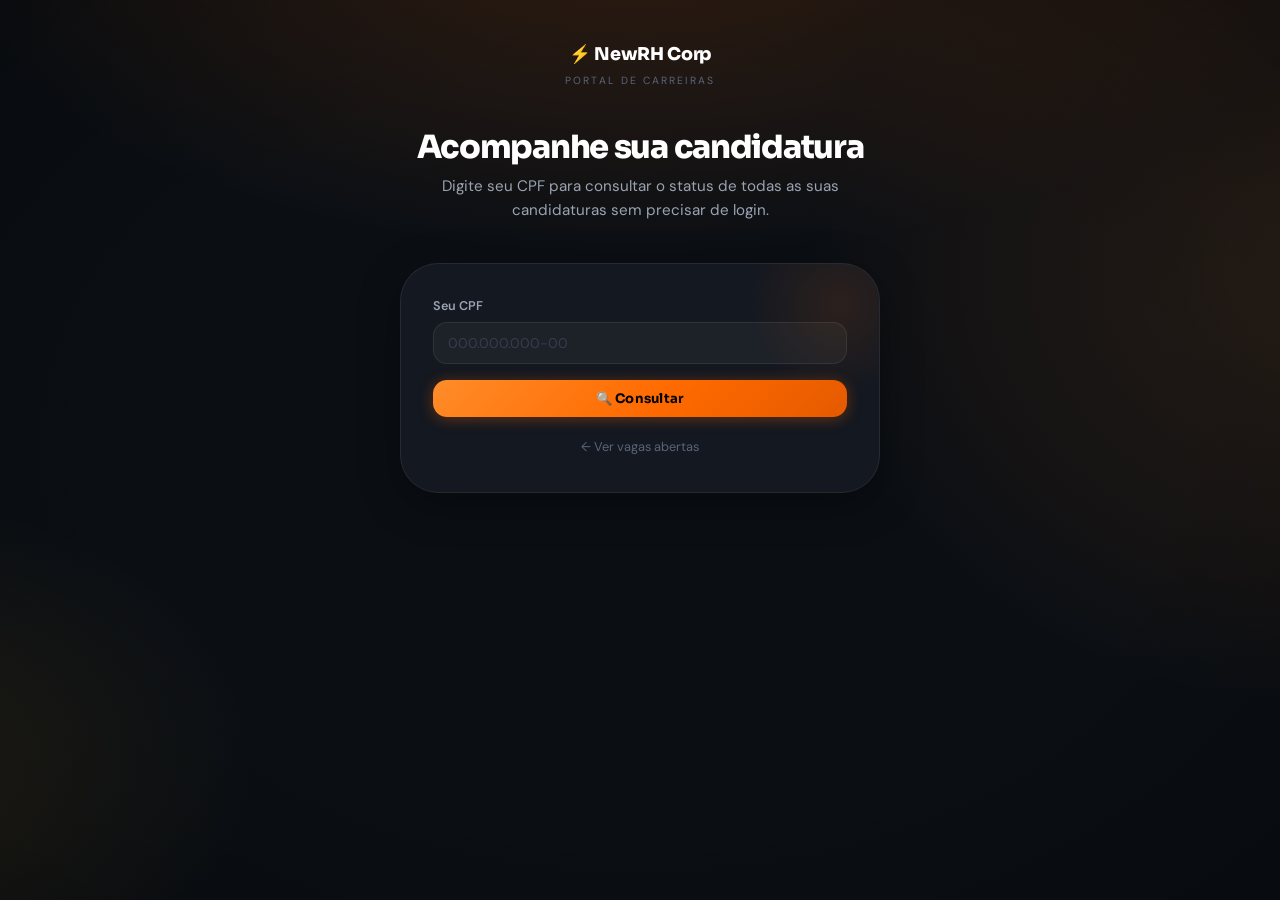
<file: frontend/acompanhar.html>
<!DOCTYPE html>
<html lang="pt-BR">
<head>
  <meta charset="UTF-8">
  <meta name="viewport" content="width=device-width,initial-scale=1">
  <title>Acompanhar Candidatura — NewRH Corp</title>
  <link href="https://fonts.googleapis.com/css2?family=Sora:wght@700;800;900&family=DM+Sans:wght@400;500;600&display=swap" rel="stylesheet">
  <link rel="stylesheet" href="styles.css">
  <style>
    .track-wrap { min-height:100vh; display:flex; flex-direction:column; align-items:center; padding:40px 16px; }
    .track-header { text-align:center; margin-bottom:40px; }
    .track-header__brand { font-family:'Sora',sans-serif; font-size:1.1rem; font-weight:900; color:#fff; letter-spacing:-0.02em; }
    .track-header__sub   { font-size:.65rem; color:var(--ink-3); letter-spacing:.2em; text-transform:uppercase; margin-top:3px; }
    .track-hero h1 { font-family:'Sora',sans-serif; font-size:2rem; font-weight:900; color:#fff; letter-spacing:-.04em; margin:0 0 8px; }
    .track-hero p  { color:var(--ink-2); font-size:.95rem; line-height:1.6; margin:0; }

    .search-box {
      background:var(--surface); border:1px solid rgba(255,255,255,0.08);
      border-radius:var(--r-2xl); padding:32px; width:100%; max-width:480px;
      margin:32px 0; box-shadow:0 12px 40px rgba(0,0,0,0.4);
      position:relative; overflow:hidden;
    }
    .search-box::before {
      content:''; position:absolute; top:-60px; right:-60px;
      width:200px; height:200px;
      background:radial-gradient(circle,rgba(255,106,0,.1) 0%,transparent 65%);
      pointer-events:none;
    }

    .result-card {
      background:var(--surface); border:1px solid rgba(255,255,255,.07);
      border-radius:var(--r-xl); padding:24px; margin-bottom:16px;
      transition:transform .2s, border-color .2s;
    }
    .result-card:hover { transform:translateY(-2px); border-color:rgba(255,106,0,.3); }
    .result-card__header { display:flex; align-items:flex-start; justify-content:space-between; gap:12px; margin-bottom:16px; flex-wrap:wrap; }
    .result-card__position { font-family:'Sora',sans-serif; font-size:1.05rem; font-weight:800; color:#fff; margin:0 0 4px; }
    .result-card__location { font-size:.82rem; color:var(--ink-3); }
    .result-card__date { font-size:.75rem; color:var(--ink-3); white-space:nowrap; }

    .status-pill {
      display:inline-flex; align-items:center; gap:6px;
      padding:5px 14px; border-radius:40px; font-size:.8rem; font-weight:700;
    }
    .status-pill--PENDING  { background:rgba(255,184,48,.1);  color:#FFB830; border:1px solid rgba(255,184,48,.3); }
    .status-pill--APPROVED { background:rgba(46,204,113,.1);  color:#2ECC71; border:1px solid rgba(46,204,113,.3); }
    .status-pill--REJECTED { background:rgba(255,82,82,.1);   color:#FF5252; border:1px solid rgba(255,82,82,.3); }

    .timeline { position:relative; padding-left:20px; margin-top:16px; }
    .timeline::before { content:''; position:absolute; left:6px; top:0; bottom:0; width:1px; background:rgba(255,255,255,.08); }
    .timeline-item { position:relative; padding:0 0 14px 20px; }
    .timeline-item::before {
      content:''; position:absolute; left:-8px; top:5px;
      width:8px; height:8px; border-radius:50%;
      background:var(--fire); border:2px solid var(--surface);
    }
    .timeline-item:last-child { padding-bottom:0; }
    .timeline-item__status { font-size:.78rem; font-weight:700; color:#fff; }
    .timeline-item__date   { font-size:.72rem; color:var(--ink-3); margin-top:2px; }
    .timeline-item__note   { font-size:.8rem;  color:var(--ink-2); margin-top:4px; font-style:italic; }

    .empty-state { text-align:center; padding:48px 0; color:var(--ink-3); }
    .empty-state__icon { font-size:3rem; margin-bottom:12px; }

    .results-wrap { width:100%; max-width:600px; }
    .results-title { font-family:'Sora',sans-serif; font-size:1rem; font-weight:800; color:#fff; margin:0 0 16px; }
  </style>
</head>
<body>
<div class="track-wrap">
  <div class="track-header">
    <div class="track-header__brand">⚡ NewRH Corp</div>
    <div class="track-header__sub">Portal de Carreiras</div>
  </div>

  <div class="track-hero" style="text-align:center; max-width:480px; margin-bottom:8px;">
    <h1>Acompanhe sua candidatura</h1>
    <p>Digite seu CPF para consultar o status de todas as suas candidaturas sem precisar de login.</p>
  </div>

  <div class="search-box">
    <div class="form-field" style="margin-bottom:16px;">
      <label class="form-field__label">Seu CPF</label>
      <input id="cpf-input" type="text" class="form-field__input"
             placeholder="000.000.000-00" maxlength="14"
             oninput="maskCPF(this)" onkeydown="if(event.key==='Enter') search()">
    </div>
    <div id="search-alert" class="alert" style="display:none; margin-bottom:12px;"></div>
    <button class="btn btn--primary btn--full" onclick="search()" id="search-btn">
      🔍 Consultar
    </button>
    <div style="text-align:center; margin-top:16px;">
      <a href="/" style="color:var(--ink-3); font-size:.8rem; text-decoration:none;">
        ← Ver vagas abertas
      </a>
    </div>
  </div>

  <div class="results-wrap" id="results" style="display:none;"></div>
</div>

<script>
const STATUS_LABEL = { PENDING:'Em Análise', APPROVED:'Aprovado', REJECTED:'Não Aprovado' };
const STATUS_ICON  = { PENDING:'⏳', APPROVED:'✅', REJECTED:'❌' };

function maskCPF(el) {
  let v = el.value.replace(/\D/g,'').slice(0,11);
  if (v.length > 9)      v = v.replace(/(\d{3})(\d{3})(\d{3})(\d{1,2})/,'$1.$2.$3-$4');
  else if (v.length > 6) v = v.replace(/(\d{3})(\d{3})(\d{1,3})/,'$1.$2.$3');
  else if (v.length > 3) v = v.replace(/(\d{3})(\d{1,3})/,'$1.$2');
  el.value = v;
}

function formatDate(iso) {
  if (!iso) return '—';
  return new Date(iso).toLocaleDateString('pt-BR', {day:'2-digit',month:'short',year:'numeric'});
}

async function search() {
  const cpf     = document.getElementById('cpf-input').value.trim();
  const alert   = document.getElementById('search-alert');
  const btn     = document.getElementById('search-btn');
  const results = document.getElementById('results');

  alert.style.display = 'none';
  const clean = cpf.replace(/\D/g,'');
  if (clean.length !== 11) {
    alert.className = 'alert alert--error';
    alert.textContent = '❌ Digite um CPF válido com 11 dígitos.';
    alert.style.display = 'block';
    return;
  }

  btn.disabled = true; btn.textContent = 'Consultando...';

  try {
    const r = await fetch(`/api/candidaturas/track?cpf=${clean}`);
    if (!r.ok) { const e = await r.json(); throw new Error(e.message || 'Erro'); }
    const data = await r.json();

    results.style.display = 'block';

    if (data.length === 0) {
      results.innerHTML = `
        <div class="empty-state">
          <div class="empty-state__icon">🔎</div>
          <p>Nenhuma candidatura encontrada para este CPF.</p>
          <p style="font-size:.82rem;margin-top:8px;">Verifique o CPF ou <a href="/" style="color:var(--fire)">candidate-se a uma vaga</a>.</p>
        </div>`;
      return;
    }

    results.innerHTML = `
      <p class="results-title">📋 ${data.length} candidatura${data.length > 1 ? 's' : ''} encontrada${data.length > 1 ? 's' : ''}</p>
      ${data.map(c => `
        <div class="result-card">
          <div class="result-card__header">
            <div>
              <p class="result-card__position">${c.position}</p>
              <p class="result-card__location">📍 ${c.location}</p>
            </div>
            <div style="display:flex;flex-direction:column;align-items:flex-end;gap:8px;">
              <span class="status-pill status-pill--${c.status}">
                ${STATUS_ICON[c.status]} ${STATUS_LABEL[c.status] || c.status}
              </span>
              <span class="result-card__date">Candidatura em ${formatDate(c.appliedAt)}</span>
            </div>
          </div>

          ${c.history && c.history.length > 0 ? `
          <div style="border-top:1px solid rgba(255,255,255,.06); padding-top:14px;">
            <p style="font-size:.72rem;color:var(--fire);font-weight:700;text-transform:uppercase;letter-spacing:1.5px;margin:0 0 12px;">
              Histórico
            </p>
            <div class="timeline">
              ${c.history.map(h => `
                <div class="timeline-item">
                  <div class="timeline-item__status">${STATUS_ICON[h.newStatus] || '•'} ${STATUS_LABEL[h.newStatus] || h.newStatus}</div>
                  <div class="timeline-item__date">${formatDate(h.changedAt)}</div>
                  ${h.note ? `<div class="timeline-item__note">"${h.note}"</div>` : ''}
                </div>
              `).join('')}
            </div>
          </div>` : ''}
        </div>
      `).join('')}`;
  } catch (e) {
    alert.className = 'alert alert--error';
    alert.textContent = '❌ ' + e.message;
    alert.style.display = 'block';
    results.style.display = 'none';
  } finally {
    btn.disabled = false; btn.textContent = '🔍 Consultar';
  }
}
</script>
</body>
</html>
</file>
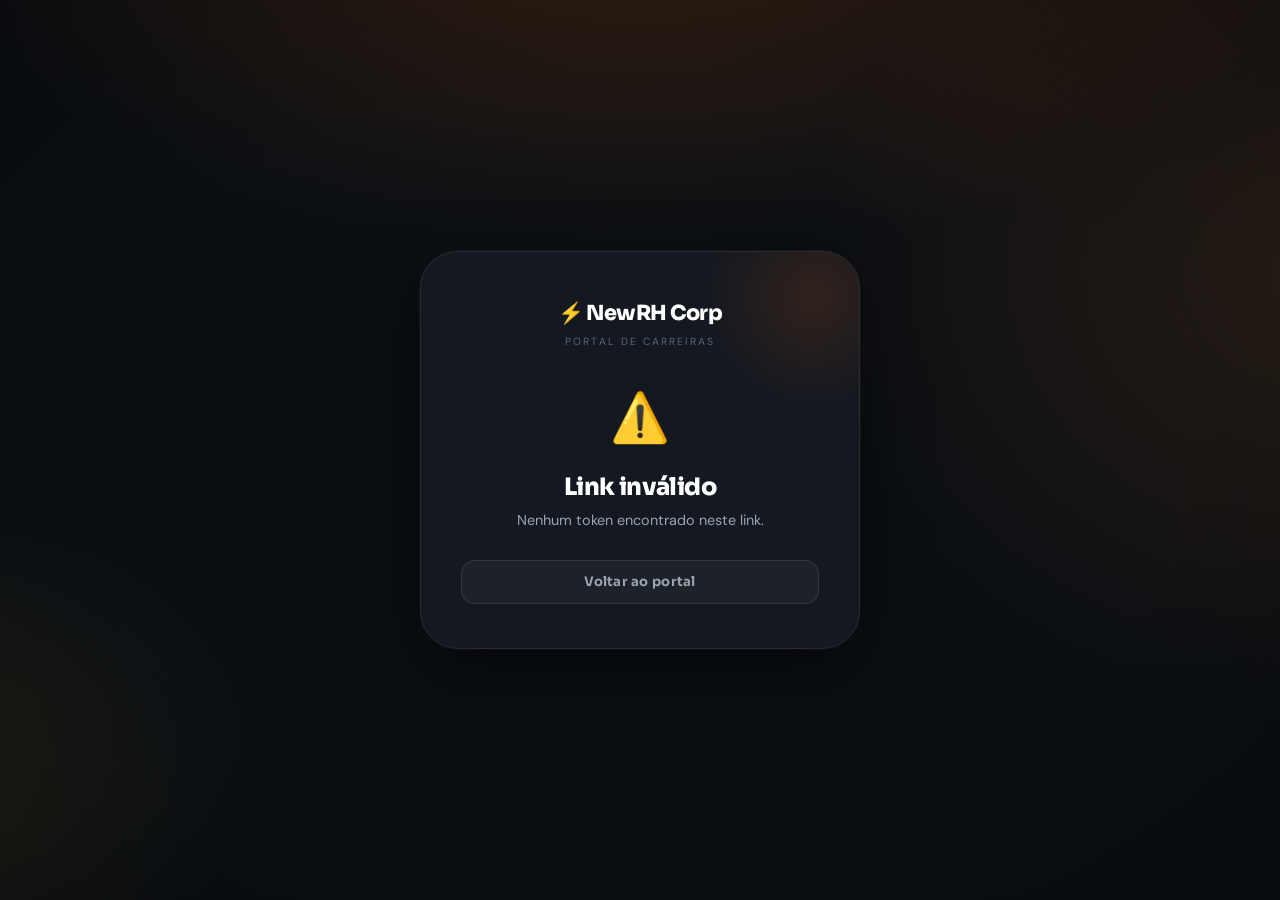
<file: frontend/ativar.html>
<!DOCTYPE html>
<html lang="pt-BR">
<head>
  <meta charset="UTF-8">
  <meta name="viewport" content="width=device-width,initial-scale=1">
  <title>Definir Senha — NewRH Corp</title>
  <link rel="preconnect" href="https://fonts.googleapis.com">
  <link href="https://fonts.googleapis.com/css2?family=Sora:wght@700;800;900&family=DM+Sans:wght@400;500;600&display=swap" rel="stylesheet">
  <link rel="stylesheet" href="styles.css">
  <style>
    .activate-wrap {
      min-height: 100vh;
      display: flex;
      align-items: center;
      justify-content: center;
      padding: 24px;
    }
    .activate-card {
      background: var(--surface);
      border: 1px solid rgba(255,255,255,0.08);
      border-radius: var(--r-2xl);
      padding: 44px 40px;
      width: 100%;
      max-width: 440px;
      box-shadow: 0 24px 64px rgba(0,0,0,0.5), 0 0 0 1px rgba(255,106,0,0.08);
      position: relative;
      overflow: hidden;
    }
    .activate-card::before {
      content: '';
      position: absolute;
      top: -80px; right: -80px;
      width: 250px; height: 250px;
      background: radial-gradient(circle, rgba(255,106,0,0.12) 0%, transparent 65%);
      pointer-events: none;
    }
    .activate-logo {
      text-align: center;
      margin-bottom: 28px;
    }
    .activate-logo__brand {
      font-family: 'Sora', sans-serif;
      font-size: 1.3rem;
      font-weight: 900;
      color: #fff;
      letter-spacing: -0.03em;
    }
    .activate-logo__sub {
      font-size: 0.65rem;
      color: var(--ink-3);
      letter-spacing: 0.2em;
      text-transform: uppercase;
      margin-top: 3px;
    }
    .activate-title {
      font-family: 'Sora', sans-serif;
      font-size: 1.4rem;
      font-weight: 900;
      color: #fff;
      margin-bottom: 6px;
      letter-spacing: -0.03em;
    }
    .activate-sub {
      color: var(--ink-2);
      font-size: 0.88rem;
      margin-bottom: 28px;
      line-height: 1.6;
    }
    .activate-sub strong { color: var(--fire); }
    .state-icon {
      font-size: 3rem;
      text-align: center;
      margin-bottom: 16px;
    }
    #password-strength {
      height: 3px;
      border-radius: 3px;
      margin-top: 6px;
      background: rgba(255,255,255,0.06);
      overflow: hidden;
    }
    #strength-bar {
      height: 100%;
      width: 0%;
      border-radius: 3px;
      transition: width 0.3s, background 0.3s;
    }
    #strength-label {
      font-size: 0.72rem;
      color: var(--ink-3);
      margin-top: 4px;
    }
  </style>
</head>
<body>
  <div class="activate-wrap">
    <div class="activate-card">

      <div class="activate-logo">
        <div class="activate-logo__brand">⚡ NewRH Corp</div>
        <div class="activate-logo__sub">Portal de Carreiras</div>
      </div>

      <!-- Estado: carregando -->
      <div id="state-loading">
        <div style="text-align:center;padding:20px 0;">
          <div class="spinner"></div>
          <p style="color:var(--ink-3);font-size:0.88rem;margin-top:8px;">Verificando link...</p>
        </div>
      </div>

      <!-- Estado: formulário de senha -->
      <div id="state-form" style="display:none;">
        <h1 class="activate-title">Defina sua senha</h1>
        <p class="activate-sub" id="form-subtitle">Olá! Crie uma senha para ativar seu acesso.</p>

        <div class="form-field" style="margin-bottom:14px;">
          <label class="form-field__label">Nova senha</label>
          <input id="pwd1" type="password" class="form-field__input"
                 placeholder="Mínimo 6 caracteres" oninput="checkStrength()">
          <div id="password-strength"><div id="strength-bar"></div></div>
          <div id="strength-label"></div>
        </div>

        <div class="form-field" style="margin-bottom:20px;">
          <label class="form-field__label">Confirmar senha</label>
          <input id="pwd2" type="password" class="form-field__input" placeholder="Repita a senha">
        </div>

        <div id="form-alert" class="alert" style="display:none;margin-bottom:14px;"></div>

        <button id="activate-btn" class="btn btn--primary btn--full btn--large" onclick="activate()">
          Ativar minha conta ⚡
        </button>
      </div>

      <!-- Estado: sucesso -->
      <div id="state-success" style="display:none;text-align:center;">
        <div class="state-icon">✅</div>
        <h2 style="font-family:'Sora',sans-serif;font-weight:900;color:#fff;margin-bottom:8px;">
          Conta ativada!
        </h2>
        <p style="color:var(--ink-2);font-size:0.9rem;margin-bottom:28px;line-height:1.6;">
          Sua senha foi definida com sucesso.<br>Você já pode fazer login no portal.
        </p>
        <a href="/" class="btn btn--primary btn--full btn--large">
          Ir para o login →
        </a>
      </div>

      <!-- Estado: erro -->
      <div id="state-error" style="display:none;text-align:center;">
        <div class="state-icon">⚠️</div>
        <h2 style="font-family:'Sora',sans-serif;font-weight:900;color:#fff;margin-bottom:8px;"
            id="error-title">Link inválido</h2>
        <p style="color:var(--ink-2);font-size:0.9rem;margin-bottom:28px;line-height:1.6;"
           id="error-message">Este link é inválido ou já foi utilizado.</p>
        <a href="/" class="btn btn--outline btn--full">Voltar ao portal</a>
      </div>

    </div>
  </div>

  <script>
    const token = new URLSearchParams(window.location.search).get('token');

    function showState(id) {
      ['state-loading','state-form','state-success','state-error'].forEach(s => {
        document.getElementById(s).style.display = s === id ? 'block' : 'none';
      });
    }

    function checkStrength() {
      const pwd = document.getElementById('pwd1').value;
      const bar = document.getElementById('strength-bar');
      const lbl = document.getElementById('strength-label');
      let score = 0;
      if (pwd.length >= 6)  score++;
      if (pwd.length >= 10) score++;
      if (/[A-Z]/.test(pwd)) score++;
      if (/[0-9]/.test(pwd)) score++;
      if (/[^A-Za-z0-9]/.test(pwd)) score++;

      const levels = [
        { w:'0%',   c:'transparent', t:'' },
        { w:'25%',  c:'#FF5252',     t:'Fraca' },
        { w:'50%',  c:'#FFB830',     t:'Média' },
        { w:'75%',  c:'#48A9FF',     t:'Boa' },
        { w:'100%', c:'#2ECC71',     t:'Forte' },
      ];
      const lvl = levels[Math.min(score, 4)];
      bar.style.width      = lvl.w;
      bar.style.background = lvl.c;
      lbl.style.color      = lvl.c;
      lbl.textContent      = lvl.t;
    }

    async function activate() {
      const pwd1 = document.getElementById('pwd1').value;
      const pwd2 = document.getElementById('pwd2').value;
      const alert = document.getElementById('form-alert');

      alert.style.display = 'none';

      if (pwd1.length < 6) {
        alert.className = 'alert alert--error';
        alert.textContent = 'A senha deve ter ao menos 6 caracteres.';
        alert.style.display = 'block';
        return;
      }

      if (pwd1 !== pwd2) {
        alert.className = 'alert alert--error';
        alert.textContent = 'As senhas não coincidem.';
        alert.style.display = 'block';
        return;
      }

      const btn = document.getElementById('activate-btn');
      btn.disabled = true;
      btn.textContent = 'Ativando...';

      try {
        const r = await fetch('/api/auth/invite/activate', {
          method: 'POST',
          headers: { 'Content-Type': 'application/json' },
          body: JSON.stringify({ token, password: pwd1 }),
        });
        const data = await r.json();

        if (r.ok) {
          showState('state-success');
        } else {
          alert.className = 'alert alert--error';
          alert.textContent = '❌ ' + (data.message || 'Erro ao ativar');
          alert.style.display = 'block';
          btn.disabled = false;
          btn.textContent = 'Ativar minha conta ⚡';
        }
      } catch (e) {
        alert.className = 'alert alert--error';
        alert.textContent = '❌ Erro de conexão. Tente novamente.';
        alert.style.display = 'block';
        btn.disabled = false;
        btn.textContent = 'Ativar minha conta ⚡';
      }
    }

    // Verifica o token ao carregar
    (async () => {
      if (!token) {
        showState('state-error');
        document.getElementById('error-title').textContent   = 'Link inválido';
        document.getElementById('error-message').textContent = 'Nenhum token encontrado neste link.';
        return;
      }

      try {
        const r = await fetch(`/api/auth/invite/verify?token=${token}`);
        const data = await r.json();

        if (data.valid) {
          document.getElementById('form-subtitle').innerHTML =
            `Olá, <strong style="color:var(--fire);">${data.username}</strong>! Crie uma senha para ativar seu acesso.`;
          showState('state-form');
        } else {
          document.getElementById('error-title').textContent   = 'Link inválido ou expirado';
          document.getElementById('error-message').textContent = data.message || 'Este link não é mais válido.';
          showState('state-error');
        }
      } catch(e) {
        document.getElementById('error-message').textContent = 'Erro ao verificar o link.';
        showState('state-error');
      }
    })();
  </script>
</body>
</html>
</file>
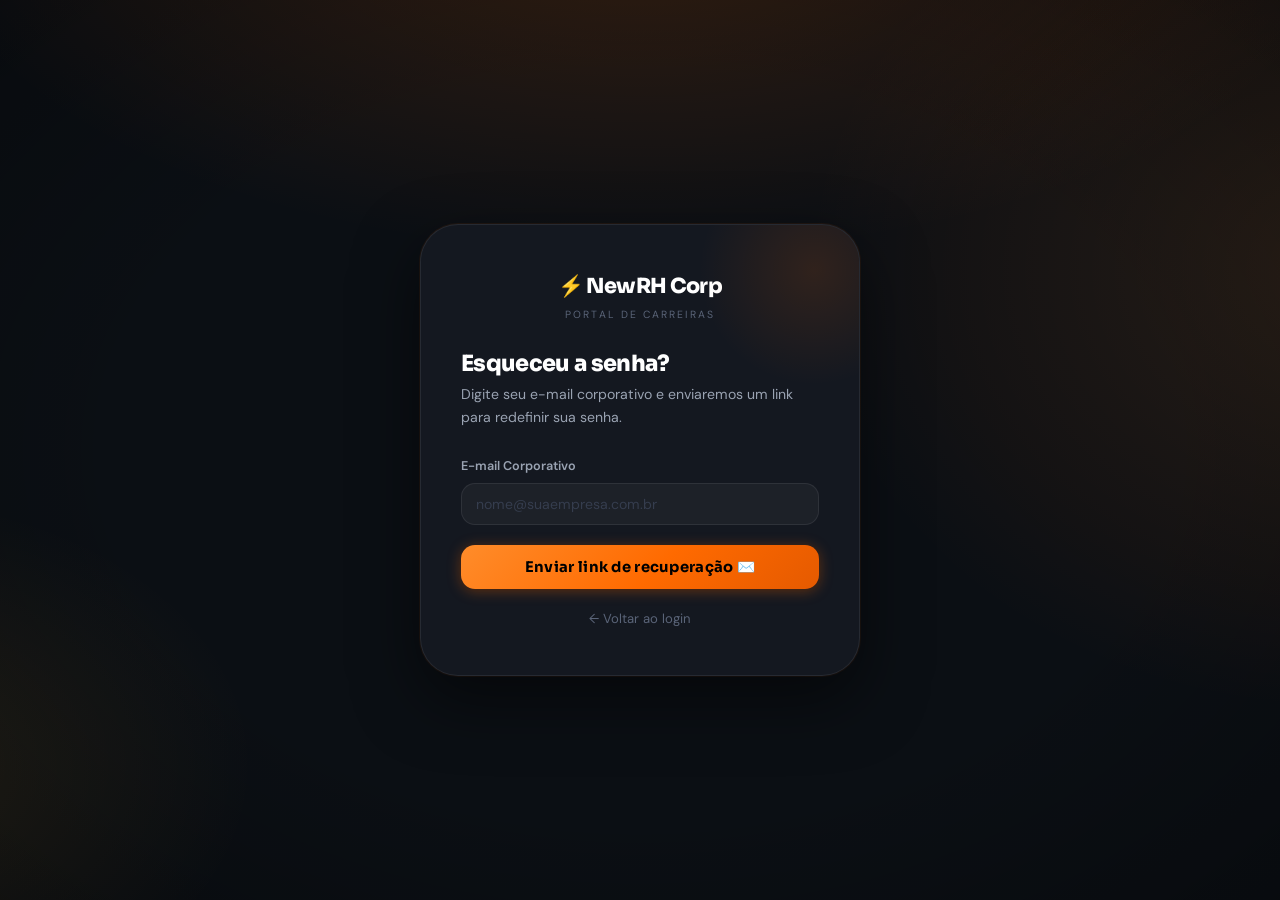
<file: frontend/redefinir-senha.html>
<!DOCTYPE html>
<html lang="pt-BR">
<head>
  <meta charset="UTF-8">
  <meta name="viewport" content="width=device-width,initial-scale=1">
  <title>Redefinir Senha — NewRH Corp</title>
  <link href="https://fonts.googleapis.com/css2?family=Sora:wght@700;800;900&family=DM+Sans:wght@400;500;600&display=swap" rel="stylesheet">
  <link rel="stylesheet" href="styles.css">
  <style>
    .wrap { min-height:100vh; display:flex; align-items:center; justify-content:center; padding:24px; }
    .box {
      background:var(--surface); border:1px solid rgba(255,255,255,0.08);
      border-radius:var(--r-2xl); padding:44px 40px; width:100%; max-width:440px;
      box-shadow:0 24px 64px rgba(0,0,0,0.5), 0 0 0 1px rgba(255,106,0,0.08);
      position:relative; overflow:hidden;
    }
    .box::before {
      content:''; position:absolute; top:-80px; right:-80px;
      width:250px; height:250px;
      background:radial-gradient(circle, rgba(255,106,0,0.12) 0%, transparent 65%);
      pointer-events:none;
    }
    .logo { text-align:center; margin-bottom:28px; }
    .logo__name { font-family:'Sora',sans-serif; font-size:1.3rem; font-weight:900; color:#fff; letter-spacing:-0.03em; }
    .logo__sub  { font-size:0.65rem; color:var(--ink-3); letter-spacing:0.2em; text-transform:uppercase; margin-top:3px; }
    .title { font-family:'Sora',sans-serif; font-size:1.4rem; font-weight:900; color:#fff; margin-bottom:6px; letter-spacing:-0.03em; }
    .sub   { color:var(--ink-2); font-size:0.88rem; margin-bottom:28px; line-height:1.6; }
    .state-icon { font-size:3rem; text-align:center; margin-bottom:16px; }
    #password-strength { height:3px; border-radius:3px; margin-top:6px; background:rgba(255,255,255,0.06); overflow:hidden; }
    #strength-bar { height:100%; width:0%; border-radius:3px; transition:width .3s,background .3s; }
    #strength-label { font-size:.72rem; color:var(--ink-3); margin-top:4px; }
  </style>
</head>
<body>
<div class="wrap">
  <div class="box">
    <div class="logo">
      <div class="logo__name">⚡ NewRH Corp</div>
      <div class="logo__sub">Portal de Carreiras</div>
    </div>

    <!-- Loading -->
    <div id="s-loading">
      <div style="text-align:center;padding:20px 0;">
        <div class="spinner"></div>
        <p style="color:var(--ink-3);font-size:.88rem;margin-top:8px;">Verificando link...</p>
      </div>
    </div>

    <!-- Formulário de nova senha (vindo de link) -->
    <div id="s-form" style="display:none;">
      <h1 class="title">Nova senha</h1>
      <p class="sub" id="form-sub">Crie uma senha forte para sua conta.</p>
      <div class="form-field" style="margin-bottom:14px;">
        <label class="form-field__label">Nova senha</label>
        <input id="pwd1" type="password" class="form-field__input" placeholder="Mínimo 6 caracteres" oninput="checkStrength()">
        <div id="password-strength"><div id="strength-bar"></div></div>
        <div id="strength-label"></div>
      </div>
      <div class="form-field" style="margin-bottom:20px;">
        <label class="form-field__label">Confirmar senha</label>
        <input id="pwd2" type="password" class="form-field__input" placeholder="Repita a senha">
      </div>
      <div id="form-alert" class="alert" style="display:none;margin-bottom:14px;"></div>
      <button id="reset-btn" class="btn btn--primary btn--full btn--large" onclick="resetPassword()">
        Salvar nova senha 🔑
      </button>
    </div>

    <!-- Solicitar link (sem token na URL) -->
    <div id="s-request" style="display:none;">
      <h1 class="title">Esqueceu a senha?</h1>
      <p class="sub">Digite seu e-mail corporativo e enviaremos um link para redefinir sua senha.</p>
      <div class="form-field" style="margin-bottom:20px;">
        <label class="form-field__label">E-mail Corporativo</label>
        <input id="req-email" type="email" class="form-field__input" placeholder="nome@suaempresa.com.br">
      </div>
      <div id="req-alert" class="alert" style="display:none;margin-bottom:14px;"></div>
      <button id="req-btn" class="btn btn--primary btn--full btn--large" onclick="requestReset()">
        Enviar link de recuperação ✉️
      </button>
      <div style="text-align:center;margin-top:16px;">
        <a href="/" style="color:var(--ink-3);font-size:.82rem;text-decoration:none;">← Voltar ao login</a>
      </div>
    </div>

    <!-- Sucesso -->
    <div id="s-success" style="display:none;text-align:center;">
      <div class="state-icon">✅</div>
      <h2 style="font-family:'Sora',sans-serif;font-weight:900;color:#fff;margin-bottom:8px;" id="success-title">Senha redefinida!</h2>
      <p style="color:var(--ink-2);font-size:.9rem;margin-bottom:28px;line-height:1.6;" id="success-msg">
        Sua nova senha foi salva. Você já pode fazer login.
      </p>
      <a href="/" class="btn btn--primary btn--full btn--large">Ir para o login →</a>
    </div>

    <!-- Erro -->
    <div id="s-error" style="display:none;text-align:center;">
      <div class="state-icon">⚠️</div>
      <h2 style="font-family:'Sora',sans-serif;font-weight:900;color:#fff;margin-bottom:8px;" id="error-title">Link inválido</h2>
      <p style="color:var(--ink-2);font-size:.9rem;margin-bottom:28px;line-height:1.6;" id="error-msg">Este link é inválido ou expirou.</p>
      <a href="/redefinir-senha" class="btn btn--outline btn--full" style="margin-bottom:10px;">Solicitar novo link</a>
      <a href="/" class="btn btn--ghost btn--full">Voltar ao login</a>
    </div>
  </div>
</div>

<script>
const token = new URLSearchParams(window.location.search).get('token');

function show(id) {
  ['s-loading','s-form','s-request','s-success','s-error'].forEach(s =>
    document.getElementById(s).style.display = s === id ? 'block' : 'none'
  );
}

function checkStrength() {
  const pwd = document.getElementById('pwd1').value;
  const bar = document.getElementById('strength-bar');
  const lbl = document.getElementById('strength-label');
  let score = 0;
  if (pwd.length >= 6)  score++;
  if (pwd.length >= 10) score++;
  if (/[A-Z]/.test(pwd)) score++;
  if (/[0-9]/.test(pwd)) score++;
  if (/[^A-Za-z0-9]/.test(pwd)) score++;
  const levels = [
    {w:'0%',  c:'transparent',t:''},
    {w:'25%', c:'#FF5252',    t:'Fraca'},
    {w:'50%', c:'#FFB830',    t:'Média'},
    {w:'75%', c:'#48A9FF',    t:'Boa'},
    {w:'100%',c:'#2ECC71',    t:'Forte'},
  ];
  const l = levels[Math.min(score, 4)];
  bar.style.width = l.w; bar.style.background = l.c;
  lbl.style.color = l.c; lbl.textContent = l.t;
}

async function requestReset() {
  const email = document.getElementById('req-email').value.trim();
  const alert = document.getElementById('req-alert');
  const btn   = document.getElementById('req-btn');
  alert.style.display = 'none';
  if (!email) { alert.className='alert alert--error'; alert.textContent='E-mail obrigatório'; alert.style.display='block'; return; }
  btn.disabled = true; btn.textContent = 'Enviando...';
  try {
    const r = await fetch('/api/auth/forgot-password', {
      method:'POST', headers:{'Content-Type':'application/json'},
      body: JSON.stringify({email})
    });
    const d = await r.json();
    document.getElementById('success-title').textContent = 'E-mail enviado!';
    document.getElementById('success-msg').textContent   = d.message;
    show('s-success');
  } catch(e) {
    alert.className='alert alert--error'; alert.textContent='Erro de conexão.'; alert.style.display='block';
    btn.disabled=false; btn.textContent='Enviar link de recuperação ✉️';
  }
}

async function resetPassword() {
  const pwd1  = document.getElementById('pwd1').value;
  const pwd2  = document.getElementById('pwd2').value;
  const alert = document.getElementById('form-alert');
  const btn   = document.getElementById('reset-btn');
  alert.style.display = 'none';
  if (pwd1.length < 6) { alert.className='alert alert--error'; alert.textContent='Senha deve ter ao menos 6 caracteres.'; alert.style.display='block'; return; }
  if (pwd1 !== pwd2)   { alert.className='alert alert--error'; alert.textContent='As senhas não coincidem.'; alert.style.display='block'; return; }
  btn.disabled=true; btn.textContent='Salvando...';
  try {
    const r = await fetch('/api/auth/reset/confirm', {
      method:'POST', headers:{'Content-Type':'application/json'},
      body: JSON.stringify({token, password: pwd1})
    });
    const d = await r.json();
    if (r.ok) { show('s-success'); }
    else {
      alert.className='alert alert--error'; alert.textContent='❌ '+d.message; alert.style.display='block';
      btn.disabled=false; btn.textContent='Salvar nova senha 🔑';
    }
  } catch(e) {
    alert.className='alert alert--error'; alert.textContent='Erro de conexão.'; alert.style.display='block';
    btn.disabled=false; btn.textContent='Salvar nova senha 🔑';
  }
}

// Inicialização
(async () => {
  if (!token) { show('s-request'); return; }
  try {
    const r = await fetch(`/api/auth/reset/verify?token=${token}`);
    const d = await r.json();
    if (d.valid) {
      document.getElementById('form-sub').innerHTML =
        `Olá, <strong style="color:var(--fire);">${d.username}</strong>. Crie uma nova senha para sua conta.`;
      show('s-form');
    } else {
      document.getElementById('error-title').textContent = 'Link inválido ou expirado';
      document.getElementById('error-msg').textContent   = d.message;
      show('s-error');
    }
  } catch(e) { show('s-error'); }
})();
</script>
</body>
</html>
</file>
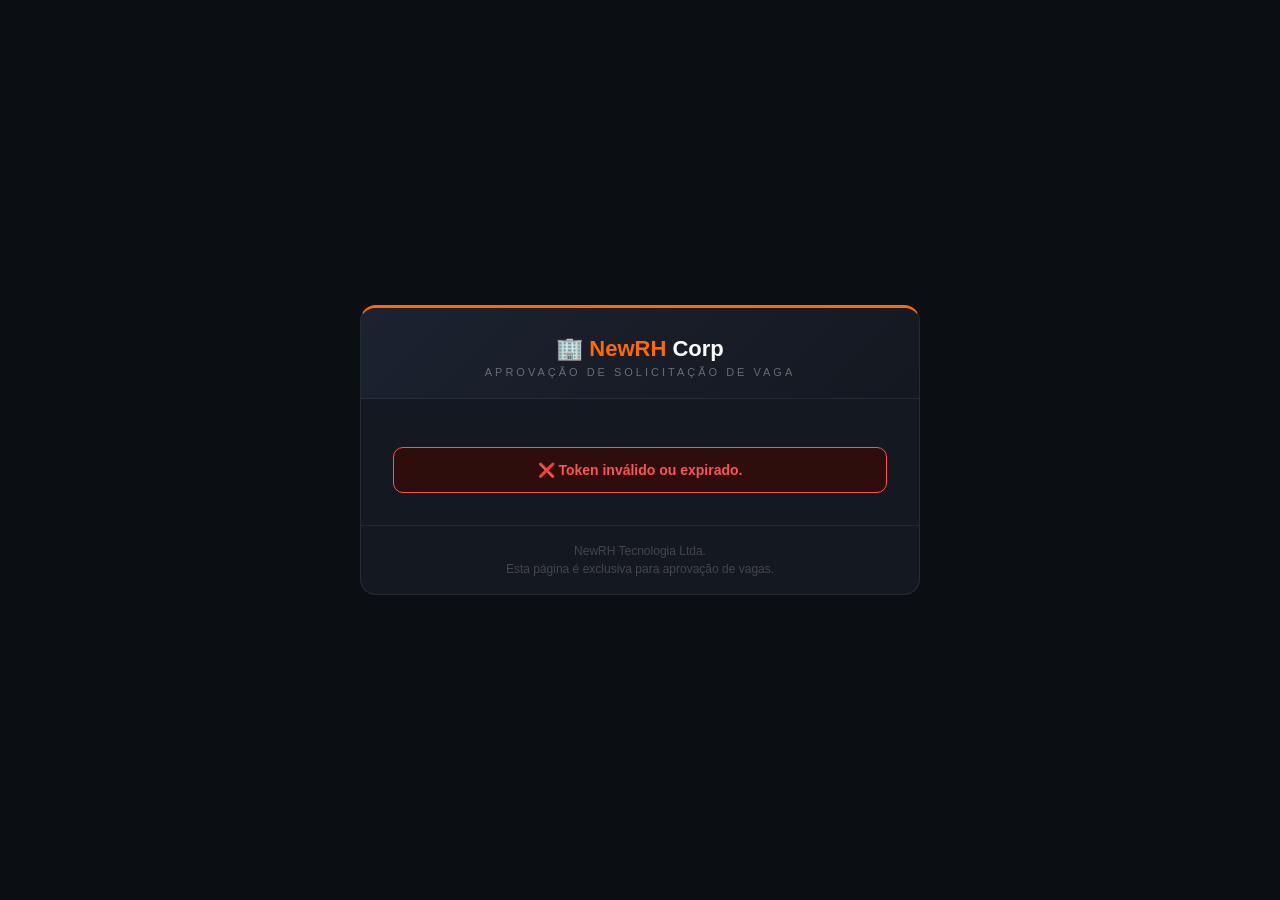
<file: frontend/revisar-solicitacao.html>
<!DOCTYPE html>
<html lang="pt-BR">
<head>
  <meta charset="UTF-8">
  <meta name="viewport" content="width=device-width, initial-scale=1.0">
  <title>Revisar Solicitação — NewRH Corp</title>
  <style>
    *, *::before, *::after { box-sizing: border-box; margin: 0; padding: 0; }
    body {
      background: #0B0F14;
      font-family: 'Segoe UI', Arial, sans-serif;
      min-height: 100vh;
      display: flex;
      align-items: center;
      justify-content: center;
      padding: 24px 16px;
    }
    .card {
      background: #141820;
      border: 1px solid rgba(255,255,255,.08);
      border-top: 3px solid #FF6A00;
      border-radius: 16px;
      max-width: 560px;
      width: 100%;
      overflow: hidden;
    }
    .card__header {
      background: linear-gradient(135deg, #1C2230, #141820);
      padding: 28px 32px 20px;
      border-bottom: 1px solid rgba(255,255,255,.06);
      text-align: center;
    }
    .brand { font-size: 22px; font-weight: 900; color: #fff; }
    .brand span { color: #FF6A00; }
    .subtitle { font-size: 11px; color: rgba(255,255,255,.35); letter-spacing: 3px; text-transform: uppercase; margin-top: 4px; }
    .card__body { padding: 32px; }
    h2 { font-size: 20px; font-weight: 800; color: #fff; margin-bottom: 4px; }
    .section-title { font-size: 11px; color: rgba(255,106,0,.8); font-weight: 700; text-transform: uppercase; letter-spacing: 2px; margin-bottom: 20px; }
    .info-block {
      background: rgba(255,106,0,.06);
      border: 1px solid rgba(255,106,0,.18);
      border-left: 3px solid #FF6A00;
      border-radius: 12px;
      padding: 16px 20px;
      margin-bottom: 20px;
    }
    .info-block__label { font-size: 10px; color: #FF6A00; font-weight: 700; text-transform: uppercase; letter-spacing: 2px; margin-bottom: 4px; }
    .info-block__value { font-size: 16px; font-weight: 800; color: #fff; }
    .info-block__sub { font-size: 13px; color: #A8A8B8; margin-top: 3px; }
    .table { width: 100%; border-collapse: separate; border-spacing: 0 8px; margin-bottom: 24px; }
    .table td { padding: 10px 14px; font-size: 14px; border-radius: 8px; }
    .table .lbl { background: rgba(255,255,255,.03); border: 1px solid rgba(255,255,255,.06); color: rgba(255,106,0,.8); font-size: 11px; font-weight: 700; text-transform: uppercase; letter-spacing: 1.5px; width: 38%; }
    .table .val { background: rgba(255,255,255,.02); border: 1px solid rgba(255,255,255,.04); color: #F4F5F7; }
    .divider { border: none; border-top: 1px solid rgba(255,255,255,.06); margin: 24px 0; }
    .btn-group { display: grid; grid-template-columns: 1fr 1fr; gap: 12px; margin-top: 8px; }
    .btn {
      padding: 14px;
      border-radius: 10px;
      font-size: 15px;
      font-weight: 700;
      cursor: pointer;
      border: 2px solid;
      transition: opacity .2s;
    }
    .btn:disabled { opacity: .5; cursor: not-allowed; }
    .btn--approve { background: #0D2E1A; border-color: #2ECC71; color: #2ECC71; }
    .btn--reject  { background: #2E0D0D; border-color: #FF5252; color: #FF5252; }
    .btn--approve:hover:not(:disabled) { background: #0F3A1F; }
    .btn--reject:hover:not(:disabled)  { background: #3A0F0F; }
    .motivo-wrap { margin-top: 16px; display: none; }
    .motivo-wrap label { font-size: 13px; color: #A8A8B8; display: block; margin-bottom: 6px; }
    .motivo-wrap textarea {
      width: 100%;
      background: #1C2230;
      border: 1px solid rgba(255,255,255,.12);
      border-radius: 8px;
      color: #F4F5F7;
      font-size: 14px;
      padding: 12px;
      resize: vertical;
      min-height: 80px;
      outline: none;
    }
    .btn--confirm {
      margin-top: 10px;
      width: 100%;
      padding: 13px;
      border-radius: 10px;
      font-size: 15px;
      font-weight: 800;
      cursor: pointer;
      border: none;
      background: linear-gradient(135deg, #FF8C2A, #FF6A00, #E55A00);
      color: #000;
    }
    .btn--confirm:disabled { opacity: .5; cursor: not-allowed; }
    .alert {
      padding: 14px 16px;
      border-radius: 10px;
      font-size: 14px;
      font-weight: 600;
      margin-top: 16px;
      text-align: center;
      display: none;
    }
    .alert--success { background: #0D2E1A; border: 1px solid #2ECC71; color: #2ECC71; }
    .alert--error   { background: #2E0D0D; border: 1px solid #FF5252; color: #FF5252; }
    .loading { text-align: center; color: #5A6478; padding: 40px; }
    .card__footer { padding: 16px 32px; border-top: 1px solid rgba(255,255,255,.06); text-align: center; }
    .card__footer p { font-size: 12px; color: rgba(255,255,255,.2); line-height: 1.5; }
  </style>
</head>
<body>
<div class="card">
  <div class="card__header">
    <div class="brand">🏢 <span>NewRH</span> Corp</div>
    <div class="subtitle">Aprovação de Solicitação de Vaga</div>
  </div>
  <div class="card__body" id="content">
    <div class="loading">⏳ Carregando solicitação...</div>
  </div>
  <div class="card__footer">
    <p>NewRH Tecnologia Ltda.<br>
       Esta página é exclusiva para aprovação de vagas.</p>
  </div>
</div>

<script>
(async () => {
  const params = new URLSearchParams(location.search);
  const token  = params.get('token') || '';
  const contentEl = document.getElementById('content');

  if (!token) {
    contentEl.innerHTML = '<div class="alert alert--error" style="display:block">❌ Token inválido ou expirado.</div>';
    return;
  }

  // Busca dados da solicitação pelo token
  let sol = null;
  try {
    const resp = await fetch(`/api/solicitacoes/by-token?token=${encodeURIComponent(token)}`);
    if (!resp.ok) throw new Error('not found');
    sol = await resp.json();
  } catch {
    contentEl.innerHTML = '<div class="alert alert--error" style="display:block">❌ Solicitação não encontrada ou link expirado.</div>';
    return;
  }

  if (sol.status !== 'PENDENTE') {
    const cor = sol.status === 'APROVADA' ? '#2ECC71' : '#FF5252';
    const ico = sol.status === 'APROVADA' ? '✅' : '❌';
    contentEl.innerHTML = `
      <h2 style="text-align:center;margin-bottom:8px;">${ico} Já Decidida</h2>
      <p class="section-title" style="text-align:center;">Esta solicitação já foi processada</p>
      <div style="text-align:center;padding:16px;background:rgba(255,255,255,.03);border-radius:12px;">
        <span style="color:${cor};font-size:18px;font-weight:800;">Situação: ${sol.status}</span>
      </div>`;
    return;
  }

  // Renderiza formulário
  contentEl.innerHTML = `
    <h2>Solicitação de Vaga</h2>
    <p class="section-title">Analise os dados abaixo e tome uma decisão</p>

    <div class="info-block">
      <div class="info-block__label">Solicitante</div>
      <div class="info-block__value">${sol.solicitanteNome}</div>
      <div class="info-block__sub">✉️ ${sol.solicitanteEmail}</div>
    </div>

    <table class="table">
      <tr><td class="lbl">Cargo</td><td class="val">${sol.position}</td></tr>
      <tr><td class="lbl">Localização</td><td class="val">📍 ${sol.location}</td></tr>
      <tr><td class="lbl">Tipo</td><td class="val">${sol.tipo || '—'}</td></tr>
      <tr><td class="lbl">Nº de Vagas</td><td class="val">${sol.numVagas}</td></tr>
      ${sol.finalidade ? `<tr><td class="lbl">Finalidade</td><td class="val">${sol.finalidade}</td></tr>` : ''}
      <tr><td class="lbl">Justificativa</td><td class="val">${sol.justificativa}</td></tr>
    </table>

    <hr class="divider">
    <p style="font-size:13px;color:#A8A8B8;margin-bottom:16px;text-align:center;">
      Ao aprovar, a vaga será criada e publicada automaticamente no portal.
    </p>

    <div class="btn-group">
      <button class="btn btn--approve" id="btn-approve">✅ Aprovar</button>
      <button class="btn btn--reject"  id="btn-reject">❌ Rejeitar</button>
    </div>

    <div class="motivo-wrap" id="motivo-wrap">
      <label for="motivo-txt">Motivo da rejeição (será enviado ao gestor):</label>
      <textarea id="motivo-txt" placeholder="Descreva o motivo..."></textarea>
      <button class="btn--confirm" id="btn-confirm-reject">Confirmar Rejeição</button>
    </div>

    <div class="alert alert--success" id="alert-ok"></div>
    <div class="alert alert--error"   id="alert-err"></div>
  `;

  const btnApprove = document.getElementById('btn-approve');
  const btnReject  = document.getElementById('btn-reject');
  const motivoWrap = document.getElementById('motivo-wrap');
  const btnConfirm = document.getElementById('btn-confirm-reject');
  const alertOk    = document.getElementById('alert-ok');
  const alertErr   = document.getElementById('alert-err');

  async function decide(decision, motivo) {
    [btnApprove, btnReject, btnConfirm].forEach(b => b && (b.disabled = true));
    alertOk.style.display = 'none';
    alertErr.style.display = 'none';
    try {
      const r = await fetch(`/api/solicitacoes/revisar-portal?token=${encodeURIComponent(token)}`, {
        method: 'POST',
        headers: { 'Content-Type': 'application/json' },
        body: JSON.stringify({ decision, motivo: motivo || '' }),
      });
      const d = await r.json();
      if (!r.ok) throw new Error(d.message || 'Erro');
      alertOk.textContent = decision === 'APROVADA'
        ? '✅ Vaga aprovada e publicada com sucesso!'
        : '❌ Solicitação rejeitada. O gestor foi notificado.';
      alertOk.style.display = 'block';
      [btnApprove, btnReject].forEach(b => b.style.display = 'none');
      motivoWrap.style.display = 'none';
    } catch (e) {
      alertErr.textContent = '❌ ' + e.message;
      alertErr.style.display = 'block';
      [btnApprove, btnReject, btnConfirm].forEach(b => b && (b.disabled = false));
    }
  }

  btnApprove.addEventListener('click', () => decide('APROVADA', null));

  btnReject.addEventListener('click', () => {
    motivoWrap.style.display = motivoWrap.style.display === 'block' ? 'none' : 'block';
  });

  btnConfirm.addEventListener('click', () => {
    const motivo = document.getElementById('motivo-txt').value.trim();
    decide('REJEITADA', motivo);
  });
})();
</script>
</body>
</html>
</file>
<file: frontend/styles.css>
/* ============================================================
   NewRH Corp — Portal de Carreiras
   Identidade: Industrial · Energético · Potência
============================================================ */

@import url('https://fonts.googleapis.com/css2?family=Sora:wght@300;400;600;700;800;900&family=DM+Sans:opsz,wght@9..40,300;9..40,400;9..40,500;9..40,600;9..40,700&display=swap');

/* ══════════════════════════════════════════════════════════
   TOKENS
══════════════════════════════════════════════════════════ */
:root {
  /* Energia principal */
  --fire:          #FF6A00;
  --fire-bright:   #FF8C2A;
  --fire-deep:     #E55A00;
  --amber:         #FFB830;
  --amber-dim:     #CC8800;

  /* Pretos */
  --void:          #0B0F14;
  --deep:          #0F1318;
  --surface:       #141820;
  --lift:          #1C2230;
  --raise:         #232B3A;

  /* Glows */
  --glow-fire:     rgba(255,106,0,0.22);
  --glow-fire-md:  rgba(255,106,0,0.14);
  --glow-fire-sm:  rgba(255,106,0,0.07);
  --glow-amber:    rgba(255,184,48,0.12);

  /* Bordas */
  --line:          rgba(255,255,255,0.06);
  --line-hover:    rgba(255,106,0,0.5);
  --line-active:   rgba(255,106,0,0.85);

  /* Texto */
  --ink-1:         #F4F5F7;
  --ink-2:         #9AA3B2;
  --ink-3:         #5A6478;
  --ink-4:         #353D4E;

  /* Status */
  --go:            #2ECC71;
  --go-bg:         rgba(46,204,113,0.10);
  --go-line:       rgba(46,204,113,0.22);
  --stop:          #FF5252;
  --stop-bg:       rgba(255,82,82,0.10);
  --stop-line:     rgba(255,82,82,0.22);
  --wait:          --amber;
  --wait-bg:       rgba(255,184,48,0.10);
  --wait-line:     rgba(255,184,48,0.22);
  --info:          #48A9FF;
  --info-bg:       rgba(72,169,255,0.10);
  --info-line:     rgba(72,169,255,0.22);

  /* Raios */
  --r-sm:  8px;
  --r-md:  14px;
  --r-lg:  20px;
  --r-xl:  28px;
  --r-2xl: 38px;

  /* Motion */
  --ease:   cubic-bezier(0.4,0,0.2,1);
  --spring: cubic-bezier(0.34,1.56,0.64,1);
  --t:      0.22s;
  --t-fast: 0.14s;
}

/* ══════════════════════════════════════════════════════════
   RESET
══════════════════════════════════════════════════════════ */
*,*::before,*::after { margin:0; padding:0; box-sizing:border-box; }
html { scroll-behavior:smooth; }

/* ══════════════════════════════════════════════════════════
   BACKGROUND — luz irradiando de dentro
══════════════════════════════════════════════════════════ */
body {
  font-family: 'DM Sans', -apple-system, sans-serif;
  color: var(--ink-1);
  line-height: 1.65;
  -webkit-font-smoothing: antialiased;
  min-height: 100vh;
  display: flex;
  flex-direction: column;
  overflow-x: hidden;

  background-color: var(--void);

  /* Camadas de energia — sem linhas, apenas luz */
  background-image:
    /* Foco principal: glow intenso topo-centro */
    radial-gradient(
      ellipse 80% 55% at 50% -10%,
      rgba(255,106,0,0.16) 0%,
      rgba(255,106,0,0.06) 45%,
      transparent 70%
    ),
    /* Energia lateral direita */
    radial-gradient(
      ellipse 60% 70% at 105% 30%,
      rgba(255,140,42,0.11) 0%,
      rgba(255,106,0,0.04) 50%,
      transparent 70%
    ),
    /* Pulso inferior esquerdo */
    radial-gradient(
      ellipse 50% 50% at -10% 85%,
      rgba(255,184,48,0.09) 0%,
      transparent 60%
    ),
    /* Vinheta profunda — cria profundidade */
    radial-gradient(
      ellipse 100% 100% at 50% 50%,
      transparent 40%,
      rgba(0,0,0,0.55) 100%
    );

  background-attachment: fixed;
}

h1,h2,h3,h4,h5,h6 {
  font-family: 'Sora', sans-serif;
  line-height: 1.15;
  letter-spacing: -0.025em;
}

/* ══════════════════════════════════════════════════════════
   SCROLLBAR
══════════════════════════════════════════════════════════ */
::-webkit-scrollbar { width:6px; }
::-webkit-scrollbar-track { background:transparent; }
::-webkit-scrollbar-thumb { background:rgba(255,106,0,0.35); border-radius:3px; }
::-webkit-scrollbar-thumb:hover { background:rgba(255,106,0,0.6); }

/* ══════════════════════════════════════════════════════════
   HEADER
══════════════════════════════════════════════════════════ */
.header {
  background: rgba(11,15,20,0.85);
  backdrop-filter: blur(24px);
  -webkit-backdrop-filter: blur(24px);
  border-bottom: 1px solid var(--line);
  position: relative;
  overflow: hidden;
}

/* Reflexo de energia dentro do header */
.header::after {
  content: '';
  position: absolute;
  top: -60px; left: 50%; transform: translateX(-50%);
  width: 600px; height: 120px;
  background: radial-gradient(ellipse, rgba(255,106,0,0.12) 0%, transparent 70%);
  pointer-events: none;
}

.header__glow { position:absolute; border-radius:50%; pointer-events:none; }

.header__glow--right {
  width:500px; height:400px;
  background: radial-gradient(ellipse, rgba(255,106,0,0.08) 0%, transparent 65%);
  top:-200px; right:-150px;
  animation: pulse-glow 12s ease-in-out infinite;
}

.header__glow--left {
  width:300px; height:300px;
  background: radial-gradient(ellipse, rgba(255,184,48,0.06) 0%, transparent 65%);
  bottom:-120px; left:-80px;
  animation: pulse-glow 16s ease-in-out infinite reverse;
}

@keyframes pulse-glow {
  0%,100% { opacity:1; transform:scale(1); }
  50%      { opacity:0.6; transform:scale(1.15); }
}

.header__inner {
  max-width: 1300px;
  margin: 0 auto;
  padding: 22px 36px 26px;
  display: flex;
  align-items: center;
  justify-content: space-between;
  flex-wrap: wrap;
  gap: 14px;
  position: relative;
  z-index: 2;
}

/* ══════════════════════════════════════════════════════════
   BRAND
══════════════════════════════════════════════════════════ */
.brand { display:flex; align-items:center; gap:16px; text-decoration:none; }

.brand__icon {
  width:52px; height:52px;
  background: linear-gradient(135deg, var(--fire-bright), var(--fire-deep));
  border-radius:14px;
  display:flex; align-items:center; justify-content:center;
  flex-shrink:0;
  box-shadow: 0 0 0 1px rgba(255,106,0,0.4), 0 4px 24px rgba(255,106,0,0.35), 0 0 60px rgba(255,106,0,0.12);
  transition: box-shadow var(--t) var(--ease), transform var(--t) var(--ease);
}

.brand:hover .brand__icon {
  transform: translateY(-2px);
  box-shadow: 0 0 0 1px rgba(255,106,0,0.6), 0 8px 32px rgba(255,106,0,0.45), 0 0 80px rgba(255,106,0,0.18);
}

.brand__icon--logo { background:transparent; box-shadow:none; width:auto; padding:0; border-radius:0; }
.brand__icon--logo img { height:44px; width:auto; display:block; filter:brightness(0) invert(1); }

.brand__name {
  display:block;
  font-family:'Sora',sans-serif;
  font-size:1.5rem; font-weight:900;
  color:#fff;
  letter-spacing:-0.035em;
}

.brand__label {
  display:block;
  font-size:0.62rem; font-weight:500;
  color:var(--ink-3);
  letter-spacing:0.2em;
  text-transform:uppercase;
  margin-top:4px;
}

.header__tagline {
  background: rgba(255,255,255,0.04);
  border: 1px solid var(--line);
  color: var(--ink-3);
  padding: 7px 18px;
  border-radius: 40px;
  font-size: 0.76rem; font-weight:500;
}

/* ══════════════════════════════════════════════════════════
   NAV
══════════════════════════════════════════════════════════ */
.nav {
  background: rgba(9,12,17,0.88);
  backdrop-filter: blur(24px);
  -webkit-backdrop-filter: blur(24px);
  border-bottom: 1px solid var(--line);
  position: sticky; top:0; z-index:200;
}

.nav__inner { max-width:1300px; margin:0 auto; padding:0 36px; display:flex; }

.nav__tab {
  padding: 17px 28px;
  border:none; background:none;
  color: var(--ink-3);
  font-family:'Sora',sans-serif;
  font-size:0.82rem; font-weight:700;
  cursor:pointer; position:relative;
  transition: color var(--t) var(--ease);
  white-space:nowrap; letter-spacing:0.02em;
}

.nav__tab::after {
  content:'';
  position:absolute; bottom:0; left:50%; transform:translateX(-50%);
  width:0; height:2px;
  background: linear-gradient(90deg, var(--fire), var(--amber));
  border-radius:2px 2px 0 0;
  transition: width var(--t) var(--ease);
}

.nav__tab--active { color:#fff; }
.nav__tab--active::after { width:55%; }
.nav__tab:hover:not(.nav__tab--active) { color:var(--ink-2); }

/* ══════════════════════════════════════════════════════════
   MAIN
══════════════════════════════════════════════════════════ */
.main { max-width:1300px; width:100%; margin:0 auto; padding:52px 36px 96px; flex:1; }

/* ══════════════════════════════════════════════════════════
   PANELS
══════════════════════════════════════════════════════════ */
.panel { display:none; }
.panel--active { display:block; animation: enter 0.35s var(--ease); }

@keyframes enter {
  from { opacity:0; transform:translateY(20px); }
  to   { opacity:1; transform:translateY(0); }
}

/* ══════════════════════════════════════════════════════════
   HERO / PAGE HEADER — impacto máximo
══════════════════════════════════════════════════════════ */
.page-header {
  margin-bottom: 44px;
  position: relative;
}

/* Aura de energia atrás do título */
.page-header::before {
  content: '';
  position: absolute;
  top: -40px; left: -60px;
  width: 500px; height: 160px;
  background: radial-gradient(
    ellipse 70% 60% at 30% 50%,
    rgba(255,106,0,0.13) 0%,
    rgba(255,106,0,0.04) 55%,
    transparent 75%
  );
  pointer-events: none;
  filter: blur(20px);
}

.page-header__title {
  font-size: 3rem;
  font-weight: 900;
  letter-spacing: -0.045em;
  line-height: 1.05;
  color: #fff;
  position: relative;
  /* Brilho sutil no texto */
  text-shadow:
    0 0 80px rgba(255,106,0,0.25),
    0 2px 4px rgba(0,0,0,0.5);
}

/* Destaque laranja na última palavra */
.page-header__title span {
  background: linear-gradient(135deg, var(--fire-bright) 0%, var(--amber) 100%);
  -webkit-background-clip: text;
  -webkit-text-fill-color: transparent;
  background-clip: text;
}

.page-header__description {
  color: var(--ink-2);
  margin-top: 10px;
  font-size: 1rem;
  line-height: 1.7;
  max-width: 540px;
}

/* ══════════════════════════════════════════════════════════
   INFO BAR
══════════════════════════════════════════════════════════ */
.info-bar {
  display:flex; align-items:flex-start; gap:12px;
  background: rgba(255,106,0,0.06);
  border: 1px solid rgba(255,106,0,0.18);
  border-left: 3px solid var(--fire);
  border-radius: var(--r-lg);
  padding: 14px 20px; margin-bottom: 36px;
  font-size: 0.88rem; color: rgba(255,140,42,0.9);
}

/* ══════════════════════════════════════════════════════════
   BARRA DE BUSCA
══════════════════════════════════════════════════════════ */
.job-search-bar {
  display: flex;
  gap: 10px; flex-wrap: wrap; align-items: center;
  background: rgba(28,34,48,0.7);
  backdrop-filter: blur(12px);
  border: 1px solid rgba(255,255,255,0.07);
  border-radius: var(--r-xl);
  padding: 10px 14px;
  margin-bottom: 36px;
  transition: border-color var(--t) var(--ease), box-shadow var(--t) var(--ease);
}

.job-search-bar:focus-within {
  border-color: rgba(255,106,0,0.4);
  box-shadow: 0 0 0 4px rgba(255,106,0,0.06), 0 8px 32px rgba(0,0,0,0.3);
}

.job-search-bar__field {
  flex:1; min-width:220px; position:relative; display:flex; align-items:center;
}

.job-search-bar__icon {
  position:absolute; left:12px; font-size:0.9rem; pointer-events:none; opacity:0.4;
}

.job-search-bar__input {
  width:100%; padding:10px 13px 10px 38px;
  border:none; outline:none; background:transparent;
  font-size:0.9rem; font-family:inherit; color:var(--ink-1);
}

.job-search-bar__input::placeholder { color:var(--ink-3); }

.job-search-bar__select { min-width:185px; flex:0 0 auto; }

.job-search-bar__count {
  font-size:0.74rem; font-weight:600; color:var(--ink-3);
  white-space:nowrap; margin-left:auto;
  background: rgba(255,255,255,0.04);
  border: 1px solid var(--line);
  padding: 4px 12px; border-radius:20px;
}

/* ══════════════════════════════════════════════════════════
   JOB GRID
══════════════════════════════════════════════════════════ */
.job-grid {
  display: grid;
  grid-template-columns: repeat(auto-fill, minmax(340px, 1fr));
  gap: 20px;
}

/* ══════════════════════════════════════════════════════════
   JOB CARD — industrial moderno
══════════════════════════════════════════════════════════ */
.job-card {
  background: var(--surface);
  border: 1px solid rgba(255,255,255,0.07);
  border-radius: var(--r-xl);
  padding: 28px;
  cursor: pointer;
  position: relative;
  overflow: hidden;
  transition:
    transform     var(--t) var(--ease),
    box-shadow    var(--t) var(--ease),
    border-color  var(--t) var(--ease);

  /* Sombra externa suave */
  box-shadow:
    0 2px 8px rgba(0,0,0,0.3),
    0 1px 2px rgba(0,0,0,0.2);
}

/* Luz interior — glow no canto superior */
.job-card::before {
  content: '';
  position: absolute;
  top: -60px; right: -60px;
  width: 180px; height: 180px;
  background: radial-gradient(circle, rgba(255,106,0,0.10) 0%, transparent 65%);
  opacity: 0;
  transition: opacity var(--t) var(--ease);
  pointer-events: none;
}

/* Borda energética no hover */
.job-card::after {
  content: '';
  position: absolute;
  inset: 0;
  border-radius: var(--r-xl);
  border: 1px solid rgba(255,106,0,0);
  transition: border-color var(--t) var(--ease);
  pointer-events: none;
}

.job-card:hover {
  transform: translateY(-5px);
  border-color: rgba(255,255,255,0.0);
  box-shadow:
    0 12px 40px rgba(0,0,0,0.45),
    0 4px 12px rgba(0,0,0,0.25),
    0 0 0 1px rgba(255,106,0,0.4),
    0 0 40px rgba(255,106,0,0.10);
}

.job-card:hover::before { opacity:1; }
.job-card:hover::after  { border-color: rgba(255,106,0,0.35); }

.job-card__title {
  font-size: 1.15rem; font-weight: 800;
  color: var(--ink-1);
  margin-bottom: 14px; line-height: 1.25;
}

.job-card__tags { display:flex; flex-wrap:wrap; gap:6px; margin-bottom:16px; }

.job-card__description {
  font-size: 0.85rem; color: var(--ink-2);
  line-height: 1.75; margin-bottom: 22px;
}

.job-card__footer {
  display: flex; align-items: center; justify-content: space-between;
  padding-top: 16px;
  border-top: 1px solid rgba(255,255,255,0.05);
}

.job-card__date { font-size: 0.73rem; color: var(--ink-3); }

/* ══════════════════════════════════════════════════════════
   TAGS
══════════════════════════════════════════════════════════ */
.tag {
  display: inline-flex; align-items: center; gap: 3px;
  padding: 4px 11px;
  background: rgba(255,255,255,0.06);
  border: 1px solid rgba(255,255,255,0.08);
  border-radius: 40px;
  font-size: 0.72rem; font-weight: 600; color: var(--ink-2);
  letter-spacing: 0.01em;
}

.tag--success {
  background: var(--go-bg); border-color: var(--go-line);
  color: var(--go);
}
.tag--error {
  background: var(--stop-bg); border-color: var(--stop-line);
  color: var(--stop);
}
.tag--warning {
  background: var(--wait-bg); border-color: var(--wait-line);
  color: var(--amber);
}

/* ══════════════════════════════════════════════════════════
   JOB BANNER
══════════════════════════════════════════════════════════ */
.job-banner {
  background: var(--surface);
  border: 1px solid rgba(255,255,255,0.07);
  border-radius: var(--r-2xl);
  padding: 32px 36px; margin: 0 0 32px;
  position: relative; overflow: hidden;
  box-shadow: 0 4px 24px rgba(0,0,0,0.35);
}

.job-banner__glow {
  position: absolute; top: -80px; right: -60px;
  width: 340px; height: 340px;
  background: radial-gradient(circle, rgba(255,106,0,0.14) 0%, transparent 65%);
  pointer-events: none;
}

.job-banner__title {
  font-size: 1.65rem; font-weight: 900; margin-bottom: 14px;
  color: #fff; position: relative; z-index: 1;
  text-shadow: 0 0 40px rgba(255,106,0,0.2);
}

.job-banner__tags { display:flex; flex-wrap:wrap; gap:7px; position:relative; z-index:1; }

/* ══════════════════════════════════════════════════════════
   CARD GENÉRICO
══════════════════════════════════════════════════════════ */
.card {
  background: var(--surface);
  border: 1px solid rgba(255,255,255,0.07);
  border-radius: var(--r-xl); overflow:hidden;
  box-shadow: 0 2px 12px rgba(0,0,0,0.25);
}

.card__header {
  padding: 20px 26px 18px;
  border-bottom: 1px solid rgba(255,255,255,0.05);
  display:flex; align-items:center; justify-content:space-between;
  flex-wrap:wrap; gap:8px;
  background: rgba(255,255,255,0.015);
}

.card__title { font-family:'Sora',sans-serif; font-weight:700; font-size:0.95rem; color:var(--ink-1); }
.card__hint  { font-size:0.74rem; color:var(--ink-3); }
.card__body  { padding:26px; }

/* ══════════════════════════════════════════════════════════
   FORM
══════════════════════════════════════════════════════════ */
.section-label {
  font-family:'Sora',sans-serif;
  font-size:0.66rem; font-weight:700;
  color:var(--fire);
  letter-spacing:0.18em; text-transform:uppercase;
  margin:30px 0 16px;
  padding-bottom:8px;
  border-bottom:1px solid rgba(255,255,255,0.05);
}
.section-label:first-of-type { margin-top:0; }

.form-grid { display:grid; grid-template-columns:repeat(auto-fit,minmax(210px,1fr)); gap:14px; }
.form-grid--3-cols { grid-template-columns:repeat(3,1fr); }
.form-field { display:flex; flex-direction:column; gap:6px; }
.form-field--full { grid-column:1/-1; }

.form-field__label { font-size:0.79rem; font-weight:600; color:var(--ink-2); }

.form-field__input,
.form-field__select,
.form-field__textarea {
  padding: 11px 14px;
  border: 1px solid rgba(255,255,255,0.08);
  border-radius: var(--r-md);
  font-size: 0.88rem; font-family:inherit;
  background: rgba(255,255,255,0.04);
  color: var(--ink-1);
  outline: none; -webkit-appearance:none;
  transition: border-color var(--t) var(--ease), box-shadow var(--t) var(--ease), background var(--t) var(--ease);
}

.form-field__select {
  background-image: url("data:image/svg+xml,%3Csvg xmlns='http://www.w3.org/2000/svg' width='10' height='10' fill='%235A6478' viewBox='0 0 16 16'%3E%3Cpath d='M7.247 11.14L2.451 5.658C1.885 5.013 2.345 4 3.204 4h9.592a1 1 0 01.753 1.659l-4.796 5.48a1 1 0 01-1.506 0z'/%3E%3C/svg%3E");
  background-repeat:no-repeat; background-position:right 13px center; padding-right:34px;
}

.form-field__input:focus,
.form-field__select:focus,
.form-field__textarea:focus {
  border-color: rgba(255,106,0,0.6);
  background: rgba(255,106,0,0.04);
  box-shadow: 0 0 0 3px rgba(255,106,0,0.10);
}

.form-field__input--invalid { border-color:var(--stop); box-shadow:0 0 0 3px var(--stop-bg); }
.form-field__input::placeholder { color:var(--ink-4); }
.form-field__textarea { resize:vertical; min-height:110px; }
.required-mark { color:var(--fire); }

/* ══════════════════════════════════════════════════════════
   PILLS
══════════════════════════════════════════════════════════ */
.pill-group { display:flex; flex-wrap:wrap; gap:7px; }
.pill { cursor:pointer; }
.pill input { display:none; }

.pill span {
  display:inline-block; padding:7px 15px;
  border:1px solid rgba(255,255,255,0.08);
  border-radius:40px; font-size:0.78rem; font-weight:600;
  color:var(--ink-3); background:rgba(255,255,255,0.04);
  transition:all var(--t) var(--ease); user-select:none; cursor:pointer;
}

.pill:hover span { border-color:var(--fire); color:var(--fire); background:rgba(255,106,0,0.07); }

.pill input:checked + span {
  background: linear-gradient(135deg, var(--fire-bright), var(--fire-deep));
  border-color:var(--fire); color:#000; font-weight:700;
  box-shadow: 0 2px 12px rgba(255,106,0,0.35);
}

/* ══════════════════════════════════════════════════════════
   FILE DROP
══════════════════════════════════════════════════════════ */
.file-drop {
  border:1.5px dashed rgba(255,255,255,0.1);
  border-radius:var(--r-lg); padding:38px 20px;
  text-align:center; cursor:pointer;
  transition:all var(--t) var(--ease); position:relative;
  background:rgba(255,255,255,0.025);
}

.file-drop:hover, .file-drop--over {
  border-color:var(--fire);
  background:rgba(255,106,0,0.05);
  box-shadow:0 0 30px rgba(255,106,0,0.08);
}

.file-drop--ready {
  border-color:var(--go); border-style:solid;
  background:var(--go-bg);
}

.file-drop input[type="file"] { position:absolute; inset:0; opacity:0; cursor:pointer; width:100%; height:100%; }
.file-drop__icon  { font-size:1.9rem; margin-bottom:9px; opacity:0.45; }
.file-drop__text  { font-weight:700; font-size:0.88rem; color:var(--ink-2); margin-bottom:3px; }
.file-drop__hint  { font-size:0.74rem; color:var(--ink-3); }

/* ══════════════════════════════════════════════════════════
   BUTTONS
══════════════════════════════════════════════════════════ */
.btn {
  display:inline-flex; align-items:center; gap:7px;
  padding:10px 20px;
  border:none; border-radius:var(--r-md);
  font-family:'Sora',sans-serif; font-size:0.82rem; font-weight:700;
  cursor:pointer; text-decoration:none; white-space:nowrap; letter-spacing:0.02em;
  transition:all var(--t) var(--ease);
}

.btn--primary {
  background: linear-gradient(135deg, var(--fire-bright) 0%, var(--fire) 55%, var(--fire-deep) 100%);
  color:#000;
  box-shadow: 0 2px 14px rgba(255,106,0,0.35), 0 1px 3px rgba(0,0,0,0.25);
}
.btn--primary:hover {
  transform:translateY(-2px);
  box-shadow:0 8px 28px rgba(255,106,0,0.5), 0 2px 8px rgba(0,0,0,0.25);
  filter:brightness(1.08);
}
.btn--primary:active { transform:none; filter:brightness(0.95); }
.btn--primary:disabled { opacity:0.4; cursor:not-allowed; transform:none !important; }

.btn--outline {
  background:rgba(255,255,255,0.04);
  border:1px solid rgba(255,255,255,0.1);
  color:var(--ink-2);
}
.btn--outline:hover { border-color:var(--fire); color:var(--fire); background:rgba(255,106,0,0.06); }

.btn--ghost { background:transparent; color:var(--ink-3); }
.btn--ghost:hover { background:rgba(255,255,255,0.05); color:var(--ink-1); }

.btn--danger  { background:var(--stop-bg); color:var(--stop); border:1px solid var(--stop-line); }
.btn--danger:hover  { background:var(--stop); color:#fff; border-color:var(--stop); }

.btn--success { background:var(--go-bg); color:var(--go); border:1px solid var(--go-line); }
.btn--success:hover { background:var(--go); color:#000; border-color:var(--go); }

.btn--small { padding:5px 13px; font-size:0.74rem; border-radius:var(--r-sm); }
.btn--large { padding:13px 30px; font-size:0.92rem; }
.btn--full  { width:100%; justify-content:center; }
.btn-row    { display:flex; gap:9px; margin-top:5px; }

/* ══════════════════════════════════════════════════════════
   ALERT
══════════════════════════════════════════════════════════ */
.alert {
  padding:12px 16px; border-radius:var(--r-md);
  font-size:0.85rem; font-weight:500; margin:12px 0; border:1px solid;
}
.alert--success { background:var(--go-bg);   color:var(--go);   border-color:var(--go-line); }
.alert--error   { background:var(--stop-bg); color:var(--stop); border-color:var(--stop-line); }
.alert--info    { background:var(--info-bg); color:var(--info); border-color:var(--info-line); }

/* ══════════════════════════════════════════════════════════
   FORM ACTIONS
══════════════════════════════════════════════════════════ */
.form-actions {
  display:flex; gap:10px; justify-content:flex-end;
  margin-top:28px; padding-top:20px;
  border-top:1px solid rgba(255,255,255,0.05); flex-wrap:wrap;
}

/* ══════════════════════════════════════════════════════════
   LOADING / EMPTY
══════════════════════════════════════════════════════════ */
.loading-state { text-align:center; padding:90px 20px; color:var(--ink-3); }

.spinner {
  width:36px; height:36px;
  border:2px solid rgba(255,106,0,0.12);
  border-top-color:var(--fire);
  border-radius:50%; animation:spin 0.72s linear infinite;
  margin:0 auto 14px;
}
@keyframes spin { to { transform:rotate(360deg); } }

.empty-state { text-align:center; padding:90px 20px; }
.empty-state__icon { font-size:3rem; margin-bottom:14px; opacity:0.15; }
.empty-state h3 { color:var(--ink-3); font-size:1rem; font-weight:700; margin-bottom:6px; }
.empty-state p  { color:var(--ink-3); font-size:0.84rem; }

/* ══════════════════════════════════════════════════════════
   LOGIN
══════════════════════════════════════════════════════════ */
.login-container { max-width:400px; margin:0 auto; }
.login-card { padding:38px 32px; }
.login-card__icon        { font-size:2.4rem; text-align:center; margin-bottom:12px; }
.login-card__title       { font-size:1.5rem; font-weight:900; text-align:center; margin-bottom:6px; color:#fff; }
.login-card__description { color:var(--ink-3); text-align:center; font-size:0.86rem; margin-bottom:28px; }

.login-card__divider {
  text-align:center; position:relative; margin:22px 0;
  color:var(--ink-3); font-size:0.75rem;
}
.login-card__divider::before,
.login-card__divider::after {
  content:''; position:absolute; top:50%; width:40%; height:1px;
  background:rgba(255,255,255,0.06);
}
.login-card__divider::before { left:0; }
.login-card__divider::after  { right:0; }

/* ══════════════════════════════════════════════════════════
   DASHBOARD
══════════════════════════════════════════════════════════ */
.dashboard-header {
  display:flex; align-items:flex-start; justify-content:space-between;
  flex-wrap:wrap; gap:14px; margin-bottom:28px;
}

.dashboard-header__greeting {
  font-size:1.6rem; font-weight:900; letter-spacing:-0.035em;
  color:#fff;
  text-shadow:0 0 60px rgba(255,106,0,0.2);
}

.dashboard-header__subtitle { color:var(--ink-3); font-size:0.84rem; margin-top:4px; }
.dashboard-header__actions  { display:flex; gap:9px; }

/* ══════════════════════════════════════════════════════════
   STATS
══════════════════════════════════════════════════════════ */
.stats-grid {
  display:grid;
  grid-template-columns:repeat(auto-fit,minmax(160px,1fr));
  gap:14px; margin-bottom:30px;
}

.stat-card {
  background: var(--surface);
  border:1px solid rgba(255,255,255,0.07);
  border-radius:var(--r-xl); padding:22px 24px;
  position:relative; overflow:hidden;
  transition:transform var(--t) var(--ease), box-shadow var(--t) var(--ease), border-color var(--t) var(--ease);
  cursor:default;
  box-shadow:0 2px 10px rgba(0,0,0,0.3);
}

.stat-card::before {
  content:'';
  position:absolute; top:-40px; right:-40px;
  width:120px; height:120px;
  background:radial-gradient(circle, rgba(255,106,0,0.10) 0%, transparent 65%);
  opacity:0; transition:opacity var(--t) var(--ease);
}

.stat-card:hover {
  transform:translateY(-3px);
  border-color:rgba(255,106,0,0.3);
  box-shadow:0 8px 28px rgba(0,0,0,0.4), 0 0 24px rgba(255,106,0,0.08);
}
.stat-card:hover::before { opacity:1; }

.stat-card__number {
  font-family:'Sora',sans-serif;
  font-size:2.6rem; font-weight:900;
  color:var(--fire); line-height:1; margin-bottom:5px;
  letter-spacing:-0.05em;
}

.stat-card__number--success { color:var(--go); }
.stat-card__number--warning { color:var(--amber); }
.stat-card__label { font-size:0.68rem; color:var(--ink-3); font-weight:700; text-transform:uppercase; letter-spacing:0.12em; }

/* ══════════════════════════════════════════════════════════
   SUBTABS
══════════════════════════════════════════════════════════ */
.subtab-bar {
  display:flex; gap:2px;
  background:rgba(255,255,255,0.03);
  border:1px solid rgba(255,255,255,0.06);
  border-radius:var(--r-lg); padding:4px;
  margin-bottom:28px; width:fit-content; max-width:100%; overflow-x:auto;
}

.subtab {
  padding:8px 16px; border:none; background:transparent;
  border-radius:calc(var(--r-lg) - 4px);
  font-family:'Sora',sans-serif; font-size:0.76rem; font-weight:700;
  color:var(--ink-3); cursor:pointer;
  transition:all var(--t) var(--ease);
  display:flex; align-items:center; gap:6px;
  white-space:nowrap; letter-spacing:0.01em;
}

.subtab--active {
  background:var(--lift);
  color:var(--ink-1);
  box-shadow:0 2px 8px rgba(0,0,0,0.3);
}
.subtab:hover:not(.subtab--active) { color:var(--ink-2); background:rgba(255,255,255,0.04); }

.subtab__count {
  background:linear-gradient(135deg, var(--fire-bright), var(--fire-deep));
  color:#000; font-size:0.61rem; padding:1px 7px;
  border-radius:20px; font-weight:800;
}

.subtab-panel { display:none; }
.subtab-panel--active { display:block; animation:enter 0.22s var(--ease); }

/* ══════════════════════════════════════════════════════════
   MANAGER JOB ITEM
══════════════════════════════════════════════════════════ */
.manager-job {
  background:var(--surface);
  border:1px solid rgba(255,255,255,0.07);
  border-radius:var(--r-lg); padding:20px 24px; margin-bottom:12px;
  position:relative;
  transition:border-color var(--t) var(--ease), box-shadow var(--t) var(--ease);
  box-shadow:0 2px 8px rgba(0,0,0,0.25);
}

.manager-job::before {
  content:''; position:absolute; left:0; top:20%; bottom:20%;
  width:2px;
  background:linear-gradient(180deg, var(--fire), var(--amber));
  border-radius:2px; opacity:0;
  transition:opacity var(--t) var(--ease);
}

.manager-job:hover { border-color:rgba(255,106,0,0.35); box-shadow:0 6px 24px rgba(0,0,0,0.4), 0 0 20px rgba(255,106,0,0.06); }
.manager-job:hover::before { opacity:1; }

.manager-job__top {
  display:flex; align-items:flex-start; justify-content:space-between;
  gap:10px; flex-wrap:wrap; margin-bottom:10px;
}

.manager-job__title   { font-family:'Sora',sans-serif; font-weight:800; font-size:1.02rem; color:var(--ink-1); }
.manager-job__actions { display:flex; gap:6px; flex-shrink:0; flex-wrap:wrap; }
.manager-job__tags    { display:flex; flex-wrap:wrap; gap:5px; margin-bottom:8px; }
.manager-job__description { font-size:0.83rem; color:var(--ink-2); margin-bottom:7px; line-height:1.7; }
.manager-job__responsible { font-size:0.74rem; color:var(--ink-3); }

.manager-job__sharelink {
  display:flex; align-items:center; gap:8px;
  margin-top:12px; padding-top:12px;
  border-top:1px solid rgba(255,255,255,0.05);
  font-size:0.77rem; color:var(--ink-3);
}

.manager-job__sharelink code {
  background:rgba(255,106,0,0.08);
  border:1px solid rgba(255,106,0,0.2);
  border-radius:6px; padding:2px 9px;
  font-family:'Courier New',monospace;
  font-size:0.77rem; color:var(--fire);
}

/* ══════════════════════════════════════════════════════════
   APPLICATION ROW
══════════════════════════════════════════════════════════ */
.application-row {
  display:flex; align-items:center; gap:14px;
  padding:14px 18px;
  border:1px solid rgba(255,255,255,0.05);
  border-radius:var(--r-lg); margin-bottom:7px; cursor:pointer;
  background:rgba(255,255,255,0.02);
  transition:
    border-color var(--t) var(--ease),
    background   var(--t) var(--ease),
    transform    var(--t) var(--ease),
    box-shadow   var(--t) var(--ease);
}

.application-row:hover {
  border-color:rgba(255,106,0,0.35);
  background:rgba(255,106,0,0.03);
  transform:translateX(4px);
  box-shadow:0 2px 12px rgba(0,0,0,0.3);
}

.application-row__avatar {
  width:40px; height:40px; border-radius:50%;
  background:linear-gradient(135deg, rgba(255,106,0,0.18), rgba(255,106,0,0.06));
  border:1px solid rgba(255,106,0,0.25);
  display:flex; align-items:center; justify-content:center;
  font-family:'Sora',sans-serif; font-size:0.9rem; font-weight:800;
  color:var(--fire); flex-shrink:0;
}

.application-row__info    { flex:1; min-width:0; }
.application-row__name    { font-weight:700; font-size:0.9rem; color:var(--ink-1); margin-bottom:2px; }
.application-row__details { font-size:0.74rem; color:var(--ink-3); white-space:nowrap; overflow:hidden; text-overflow:ellipsis; }

/* ══════════════════════════════════════════════════════════
   STATUS BADGE
══════════════════════════════════════════════════════════ */
.status-badge {
  padding:4px 13px; border-radius:40px;
  font-size:0.68rem; font-weight:700; flex-shrink:0;
  text-transform:uppercase; letter-spacing:0.07em; border:1px solid;
}

.status-badge--PENDING  { background:var(--wait-bg); color:var(--amber);  border-color:var(--wait-line); }
.status-badge--APPROVED { background:var(--go-bg);   color:var(--go);    border-color:var(--go-line); }
.status-badge--REJECTED { background:var(--stop-bg); color:var(--stop);  border-color:var(--stop-line); }

/* ══════════════════════════════════════════════════════════
   JOB GROUP
══════════════════════════════════════════════════════════ */
.job-group { margin-bottom:36px; }

.job-group__header {
  display:flex; align-items:center; justify-content:space-between;
  flex-wrap:wrap; gap:8px; padding-bottom:13px;
  border-bottom:1px solid rgba(255,255,255,0.05); margin-bottom:12px;
}

.job-group__title {
  font-family:'Sora',sans-serif; font-size:0.9rem; font-weight:800;
  color:var(--ink-1); display:flex; align-items:center; gap:8px;
}

/* ══════════════════════════════════════════════════════════
   FILTER BAR
══════════════════════════════════════════════════════════ */
.filter-bar {
  display:flex; gap:8px; flex-wrap:wrap; align-items:center;
  background:rgba(28,34,48,0.7); backdrop-filter:blur(12px);
  border:1px solid rgba(255,255,255,0.07);
  border-radius:var(--r-lg); padding:12px 16px; margin-bottom:20px;
  transition:border-color var(--t) var(--ease);
}
.filter-bar:focus-within { border-color:rgba(255,106,0,0.35); }
.filter-bar__search { flex:1; min-width:200px; }
.filter-bar__select { min-width:155px; flex:0 0 auto; }

/* ══════════════════════════════════════════════════════════
   MODAL
══════════════════════════════════════════════════════════ */
.modal {
  display:none; position:fixed; inset:0;
  background:rgba(0,0,0,0.85);
  backdrop-filter:blur(20px); -webkit-backdrop-filter:blur(20px);
  z-index:9000; align-items:center; justify-content:center; padding:20px;
}

.modal--open { display:flex !important; }

.modal__box {
  background: var(--deep);
  border:1px solid rgba(255,255,255,0.08);
  border-radius:var(--r-2xl);
  width:100%; max-width:820px; max-height:90vh; overflow-y:auto;
  box-shadow: 0 32px 80px rgba(0,0,0,0.7), 0 0 0 1px rgba(255,106,0,0.08);
  animation:modal-in 0.3s var(--spring);
}

.modal__box::-webkit-scrollbar { width:5px; }
.modal__box::-webkit-scrollbar-track { background:transparent; }
.modal__box::-webkit-scrollbar-thumb { background:rgba(255,255,255,0.08); border-radius:3px; }

@keyframes modal-in {
  from { opacity:0; transform:scale(0.93) translateY(28px); }
  to   { opacity:1; transform:none; }
}

.modal__header {
  padding:22px 26px 18px; border-bottom:1px solid rgba(255,255,255,0.06);
  display:flex; align-items:center; justify-content:space-between;
  position:sticky; top:0;
  background:rgba(15,19,24,0.97); backdrop-filter:blur(16px); z-index:1;
}

.modal__header h3 { font-size:1rem; font-weight:800; color:var(--fire); }

.modal__close {
  width:30px; height:30px; background:rgba(255,255,255,0.06);
  border:1px solid rgba(255,255,255,0.08);
  border-radius:var(--r-sm); cursor:pointer;
  font-size:0.87rem; color:var(--ink-3);
  display:flex; align-items:center; justify-content:center;
  transition:all var(--t) var(--ease);
}
.modal__close:hover { background:var(--stop); color:#fff; border-color:var(--stop); transform:rotate(90deg); }
.modal__body { padding:24px 26px; }

/* ══════════════════════════════════════════════════════════
   MODAL ACTIONS BAR
══════════════════════════════════════════════════════════ */
.modal-actions-bar {
  display:flex; align-items:center; justify-content:space-between;
  flex-wrap:wrap; gap:10px;
  padding:13px 16px;
  background:rgba(255,255,255,0.03);
  border:1px solid rgba(255,255,255,0.06);
  border-radius:var(--r-md); margin-bottom:20px;
}

/* ══════════════════════════════════════════════════════════
   DETAIL GRID
══════════════════════════════════════════════════════════ */
.detail-grid { display:grid; grid-template-columns:repeat(auto-fill,minmax(175px,1fr)); gap:8px; }

.detail-cell {
  background:rgba(255,255,255,0.03); border:1px solid rgba(255,255,255,0.06);
  border-radius:var(--r-md); padding:10px 13px;
}

.detail-cell__label {
  display:block; font-size:0.63rem; font-weight:700; color:var(--fire);
  text-transform:uppercase; letter-spacing:0.1em; margin-bottom:3px;
}

.detail-cell__value { font-size:0.84rem; font-weight:500; color:var(--ink-1); }

.detail-section-title {
  font-family:'Sora',sans-serif; font-size:0.63rem; font-weight:700;
  color:var(--ink-3); text-transform:uppercase; letter-spacing:0.14em;
  margin:20px 0 11px;
  display:flex; align-items:center; gap:8px;
}
.detail-section-title::after { content:''; flex:1; height:1px; background:rgba(255,255,255,0.05); }

.detail-text-block {
  background:rgba(255,255,255,0.03); border:1px solid rgba(255,255,255,0.06);
  border-radius:var(--r-md); padding:14px 16px;
  font-size:0.85rem; line-height:1.78; color:var(--ink-2);
}

/* ══════════════════════════════════════════════════════════
   HISTÓRICO DE STATUS
══════════════════════════════════════════════════════════ */
.status-history {
  border:1px solid rgba(255,255,255,0.06); border-radius:var(--r-lg); overflow:hidden;
}

.status-history__item {
  display:flex; align-items:flex-start; gap:13px;
  padding:13px 17px; border-bottom:1px solid rgba(255,255,255,0.05);
  background:rgba(255,255,255,0.02);
  transition:background var(--t) var(--ease);
}
.status-history__item:last-child { border-bottom:none; }
.status-history__item:hover { background:rgba(255,255,255,0.04); }

.status-history__icon { font-size:1rem; flex-shrink:0; margin-top:1px; width:22px; text-align:center; }
.status-history__content { flex:1; }
.status-history__line { display:flex; align-items:center; gap:8px; margin-bottom:3px; }
.status-history__label { font-size:0.83rem; font-weight:700; color:var(--ink-1); }
.status-history__from  { font-size:0.74rem; color:var(--ink-3); }
.status-history__meta  { font-size:0.74rem; color:var(--ink-3); line-height:1.5; }
.status-history__meta strong { color:var(--ink-2); }
.status-history__meta em { color:var(--fire); font-style:normal; }

/* ══════════════════════════════════════════════════════════
   PAGINAÇÃO
══════════════════════════════════════════════════════════ */
.pagination-bar { display:flex; align-items:center; justify-content:center; gap:14px; padding:24px 0; }
.pagination-bar__info { font-size:0.78rem; color:var(--ink-3); }

/* ══════════════════════════════════════════════════════════
   GRÁFICOS
══════════════════════════════════════════════════════════ */
.charts-grid { display:grid; grid-template-columns:1fr 1fr; gap:16px; }
.charts-grid .chart-card:last-child { grid-column:1/-1; }
.chart-card .card__body { padding:20px; }
.chart-card__body--small canvas { max-height:260px; margin:0 auto; display:block; }

/* ══════════════════════════════════════════════════════════
   TOAST
══════════════════════════════════════════════════════════ */
#toast-container {
  position:fixed; top:18px; right:18px;
  z-index:99999; display:flex; flex-direction:column; gap:8px;
}

.toast {
  display:flex; align-items:center; gap:12px;
  background:rgba(15,19,24,0.95); backdrop-filter:blur(16px);
  border:1px solid rgba(255,255,255,0.08);
  border-radius:var(--r-lg); padding:13px 17px;
  box-shadow:0 20px 60px rgba(0,0,0,0.6), 0 4px 12px rgba(0,0,0,0.3);
  min-width:255px; max-width:335px; border-left:2px solid;
  animation:toast-in 0.3s var(--spring);
}

@keyframes toast-in {
  from { opacity:0; transform:translateX(56px) scale(0.93); }
  to   { opacity:1; transform:none; }
}

.toast--leaving { animation:toast-out 0.2s var(--ease) forwards; }
@keyframes toast-out { to { opacity:0; transform:translateX(60px); } }

.toast__icon    { font-size:1.1rem; flex-shrink:0; }
.toast__content { flex:1; }
.toast__title   { font-family:'Sora',sans-serif; font-weight:700; font-size:0.81rem; color:var(--ink-1); }
.toast__message { font-size:0.73rem; color:var(--ink-3); margin-top:1px; }

.toast--success { border-left-color:var(--go); }
.toast--error   { border-left-color:var(--stop); }
.toast--warning { border-left-color:var(--amber); }
.toast--info    { border-left-color:var(--info); }

/* ══════════════════════════════════════════════════════════
   FOOTER
══════════════════════════════════════════════════════════ */
.footer {
  text-align:center; padding:20px;
  border-top:1px solid rgba(255,255,255,0.05);
  color:var(--ink-3); font-size:0.74rem;
  background:rgba(9,12,17,0.8); backdrop-filter:blur(16px);
}

/* ══════════════════════════════════════════════════════════
   PRINT
══════════════════════════════════════════════════════════ */
.print-only { display:none; }
@media print {
  .no-print   { display:none !important; }
  .print-only { display:block !important; }
}

/* ══════════════════════════════════════════════════════════
   RESPONSIVE
══════════════════════════════════════════════════════════ */
@media (max-width: 900px) {
  .main              { padding:28px 20px 60px; }
  .header__inner     { padding:18px 20px 22px; }
  .nav__inner        { padding:0 20px; }
  .form-grid--3-cols { grid-template-columns:1fr 1fr; }
  .charts-grid       { grid-template-columns:1fr; }
  .charts-grid .chart-card:last-child { grid-column:auto; }
  .page-header__title { font-size:2.3rem; }
}

@media (max-width: 640px) {
  .brand__name        { font-size:1.15rem; }
  .header__tagline    { display:none; }
  .job-grid           { grid-template-columns:1fr; }
  .form-grid, .form-grid--3-cols { grid-template-columns:1fr; }
  .stats-grid         { grid-template-columns:1fr 1fr; }
  .detail-grid        { grid-template-columns:1fr 1fr; }
  .form-actions       { flex-direction:column-reverse; }
  .form-actions .btn  { width:100%; justify-content:center; }
  .subtab-bar         { width:100%; }
  .nav__tab           { padding:13px 14px; font-size:0.77rem; }
  .page-header__title { font-size:1.85rem; }
}

@media (max-width: 400px) {
  .stats-grid  { grid-template-columns:1fr; }
  .detail-grid { grid-template-columns:1fr; }
}

/* ── Select options — fundo escuro forçado ─────────────────── */
.form-field__select option,
.job-search-bar__select option,
.filter-bar__select option,
select option {
  background-color: #1C2230;
  color: #F4F5F7;
  padding: 8px 12px;
}

select option:hover,
select option:checked {
  background-color: #FF6A00;
  color: #000;
}

/* Força tema escuro no select nativo */
.form-field__select,
.form-field__input,
.job-search-bar__input,
select, input {
  color-scheme: dark;
}

/* ══════════════════════════════════════════════════════════
   ADMISSÃO — Fluxo de Admissão
══════════════════════════════════════════════════════════ */

/* ── Layout ── */
.adm-layout { display:grid; grid-template-columns:320px 1fr; min-height:100vh; }
.adm-sidebar { background:var(--surface); border-right:1px solid rgba(255,255,255,.07); padding:24px 0; overflow-y:auto; }
.adm-main    { padding:32px; overflow-y:auto; }

/* ── Sidebar ── */
.sidebar-header { padding:0 20px 20px; border-bottom:1px solid rgba(255,255,255,.07); }
.sidebar-header__brand { font-family:'Sora',sans-serif; font-weight:900; font-size:1rem; color:#fff; }
.sidebar-header__sub   { font-size:.7rem; color:var(--fire); text-transform:uppercase; letter-spacing:1.5px; margin-top:3px; }
.sidebar-stats { display:grid; grid-template-columns:1fr 1fr; gap:8px; padding:16px 20px; border-bottom:1px solid rgba(255,255,255,.07); }
.s-stat { background:rgba(255,255,255,.04); border-radius:8px; padding:10px; text-align:center; }
.s-stat__n { font-family:'Sora',sans-serif; font-size:1.4rem; font-weight:900; color:#fff; }
.s-stat__l { font-size:.65rem; color:var(--ink-3); text-transform:uppercase; letter-spacing:1px; margin-top:2px; }

.sidebar-filter { padding:12px 20px; border-bottom:1px solid rgba(255,255,255,.07); }
.processo-list  { padding:8px 0; }
.processo-item  {
  padding:14px 20px; cursor:pointer; border-left:3px solid transparent;
  transition:background .15s, border-color .15s;
}
.processo-item:hover   { background:rgba(255,255,255,.04); }
.processo-item--active { background:rgba(255,106,0,.08); border-left-color:var(--fire); }
.processo-item__nome   { font-weight:700; color:#fff; font-size:.88rem; margin:0 0 3px; }
.processo-item__cargo  { font-size:.75rem; color:var(--ink-3); margin:0 0 6px; }
.processo-item__bottom { display:flex; align-items:center; justify-content:space-between; }
.progress-mini { height:3px; background:rgba(255,255,255,.08); border-radius:3px; flex:1; margin-right:8px; overflow:hidden; }
.progress-mini__fill { height:100%; background:var(--fire); border-radius:3px; transition:width .4s; }

/* ── Status pills admissão ── */
.pill--PENDENTE      { background:rgba(255,255,255,.06);  color:var(--ink-3); }
.pill--EM_ANDAMENTO  { background:rgba(255,184,48,.1);    color:#FFB830; border:1px solid rgba(255,184,48,.25); }
.pill--APROVADO      { background:rgba(46,204,113,.1);    color:#2ECC71; border:1px solid rgba(46,204,113,.25); }
.pill--REPROVADO     { background:rgba(255,82,82,.1);     color:#FF5252; border:1px solid rgba(255,82,82,.25); }
.pill--REENVIAR      { background:rgba(155,89,182,.1);    color:#9B59B6; border:1px solid rgba(155,89,182,.25); }
.pill--NAO_APLICAVEL { background:rgba(90,100,120,.1);    color:#5A6478; border:1px solid rgba(90,100,120,.2); }
.pill--CONCLUIDO     { background:rgba(46,204,113,.1);    color:#2ECC71; }
.pill--CANCELADO     { background:rgba(255,82,82,.1);     color:#FF5252; }

.etapa-card--NAO_APLICAVEL { border-color:rgba(90,100,120,.2); opacity:.7; }

/* ── Detalhe ── */
.detalhe-header { display:flex; align-items:flex-start; justify-content:space-between; flex-wrap:wrap; gap:16px; margin-bottom:28px; }
.detalhe-nome   { font-family:'Sora',sans-serif; font-size:1.6rem; font-weight:900; color:#fff; margin:0 0 4px; }
.detalhe-cargo  { color:var(--ink-2); font-size:.95rem; margin:0 0 8px; }

/* ── Progress bar grande ── */
.progress-bar       { height:6px; background:rgba(255,255,255,.07); border-radius:6px; margin-bottom:28px; overflow:hidden; }
.progress-bar__fill { height:100%; background:linear-gradient(90deg,#FF6A00,#FFB830); border-radius:6px; transition:width .5s; }

/* ── Etapas ── */
.etapas-wrap { display:flex; flex-direction:column; gap:12px; }
.etapa-card  {
  background:var(--surface); border:1px solid rgba(255,255,255,.07);
  border-radius:var(--r-xl); overflow:hidden; transition:border-color .2s;
}
.etapa-card--EM_ANDAMENTO { border-color:rgba(255,184,48,.4); }
.etapa-card--APROVADO     { border-color:rgba(46,204,113,.25); opacity:.85; }
.etapa-card--REPROVADO    { border-color:rgba(255,82,82,.3); }
.etapa-card--REENVIAR     { border-color:rgba(155,89,182,.4); }

.etapa-header {
  display:flex; align-items:center; gap:12px; padding:14px 18px;
  cursor:pointer; user-select:none;
}
.etapa-ordem {
  width:28px; height:28px; border-radius:50%; background:rgba(255,255,255,.06);
  display:flex; align-items:center; justify-content:center;
  font-size:.75rem; font-weight:800; color:var(--ink-2); flex-shrink:0;
}
.etapa-ordem--EM_ANDAMENTO { background:rgba(255,184,48,.15); color:#FFB830; }
.etapa-ordem--APROVADO     { background:rgba(46,204,113,.15); color:#2ECC71; }
.etapa-ordem--REPROVADO    { background:rgba(255,82,82,.15);  color:#FF5252; }
.etapa-info    { flex:1; }
.etapa-nome    { font-weight:700; color:#fff; font-size:.9rem; margin:0 0 3px; }
.etapa-dept    { font-size:.73rem; color:var(--ink-3); }
.etapa-chevron { color:var(--ink-3); transition:transform .2s; font-size:.8rem; }
.etapa-chevron--open { transform:rotate(180deg); }

.etapa-body { padding:0 18px 18px; border-top:1px solid rgba(255,255,255,.06); }

/* ── Botões de ação ── */
.btn-aprovar  { background:rgba(46,204,113,.15);  color:#2ECC71; border:1px solid rgba(46,204,113,.3); }
.btn-reprovar { background:rgba(255,82,82,.1);    color:#FF5252; border:1px solid rgba(255,82,82,.3); }
.btn-reenviar { background:rgba(155,89,182,.1);   color:#9B59B6; border:1px solid rgba(155,89,182,.3); }
.btn-aprovar:hover  { background:rgba(46,204,113,.3); }
.btn-reprovar:hover { background:rgba(255,82,82,.2); }
.btn-reenviar:hover { background:rgba(155,89,182,.2); }

.etapa-actions { display:flex; gap:8px; flex-wrap:wrap; margin-top:14px; }

/* ── Documentos ── */
.docs-list { margin-top:14px; }
.doc-item  {
  display:flex; align-items:center; gap:10px; padding:10px 12px;
  background:rgba(255,255,255,.03); border-radius:8px; margin-bottom:6px;
  border:1px solid rgba(255,255,255,.05);
}
.doc-item__name { flex:1; font-size:.83rem; color:#fff; }
.doc-item__date { font-size:.72rem; color:var(--ink-3); }

/* ── Upload zone ── */
.upload-zone {
  border:2px dashed rgba(255,106,0,.3); border-radius:12px;
  padding:20px; text-align:center; margin-top:12px; cursor:pointer;
  transition:border-color .2s, background .2s;
}
.upload-zone:hover { border-color:var(--fire); background:rgba(255,106,0,.04); }
.upload-zone input { display:none; }

/* ── Nota interna ── */
.nota-field { margin-top:10px; }
.nota-field textarea {
  width:100%; background:rgba(255,255,255,.04); border:1px solid rgba(255,255,255,.1);
  border-radius:8px; color:#fff; padding:10px; font-size:.83rem;
  resize:vertical; min-height:60px; font-family:inherit;
}

/* ── Dept badges ── */
.dept-badge     { padding:2px 8px; border-radius:20px; font-size:.68rem; font-weight:700; text-transform:uppercase; letter-spacing:1px; }
.dept-RH        { background:rgba(255,106,0,.15);  color:var(--fire); }
.dept-DP        { background:rgba(52,152,219,.15); color:#3498DB; }
.dept-DP_EXTERNO{ background:rgba(155,89,182,.15); color:#9B59B6; }
.dept-SESMT     { background:rgba(46,204,113,.15); color:#2ECC71; }

/* ── Empty admissão ── */
.empty-adm        { text-align:center; padding:80px 0; color:var(--ink-3); }
.empty-adm__icon  { font-size:3.5rem; margin-bottom:16px; }

/* ── Responsivo admissão ── */
@media(max-width:768px) {
  .adm-layout  { grid-template-columns:1fr; }
  .adm-sidebar { border-right:none; border-bottom:1px solid rgba(255,255,255,.07); max-height:300px; }
}
</file>
